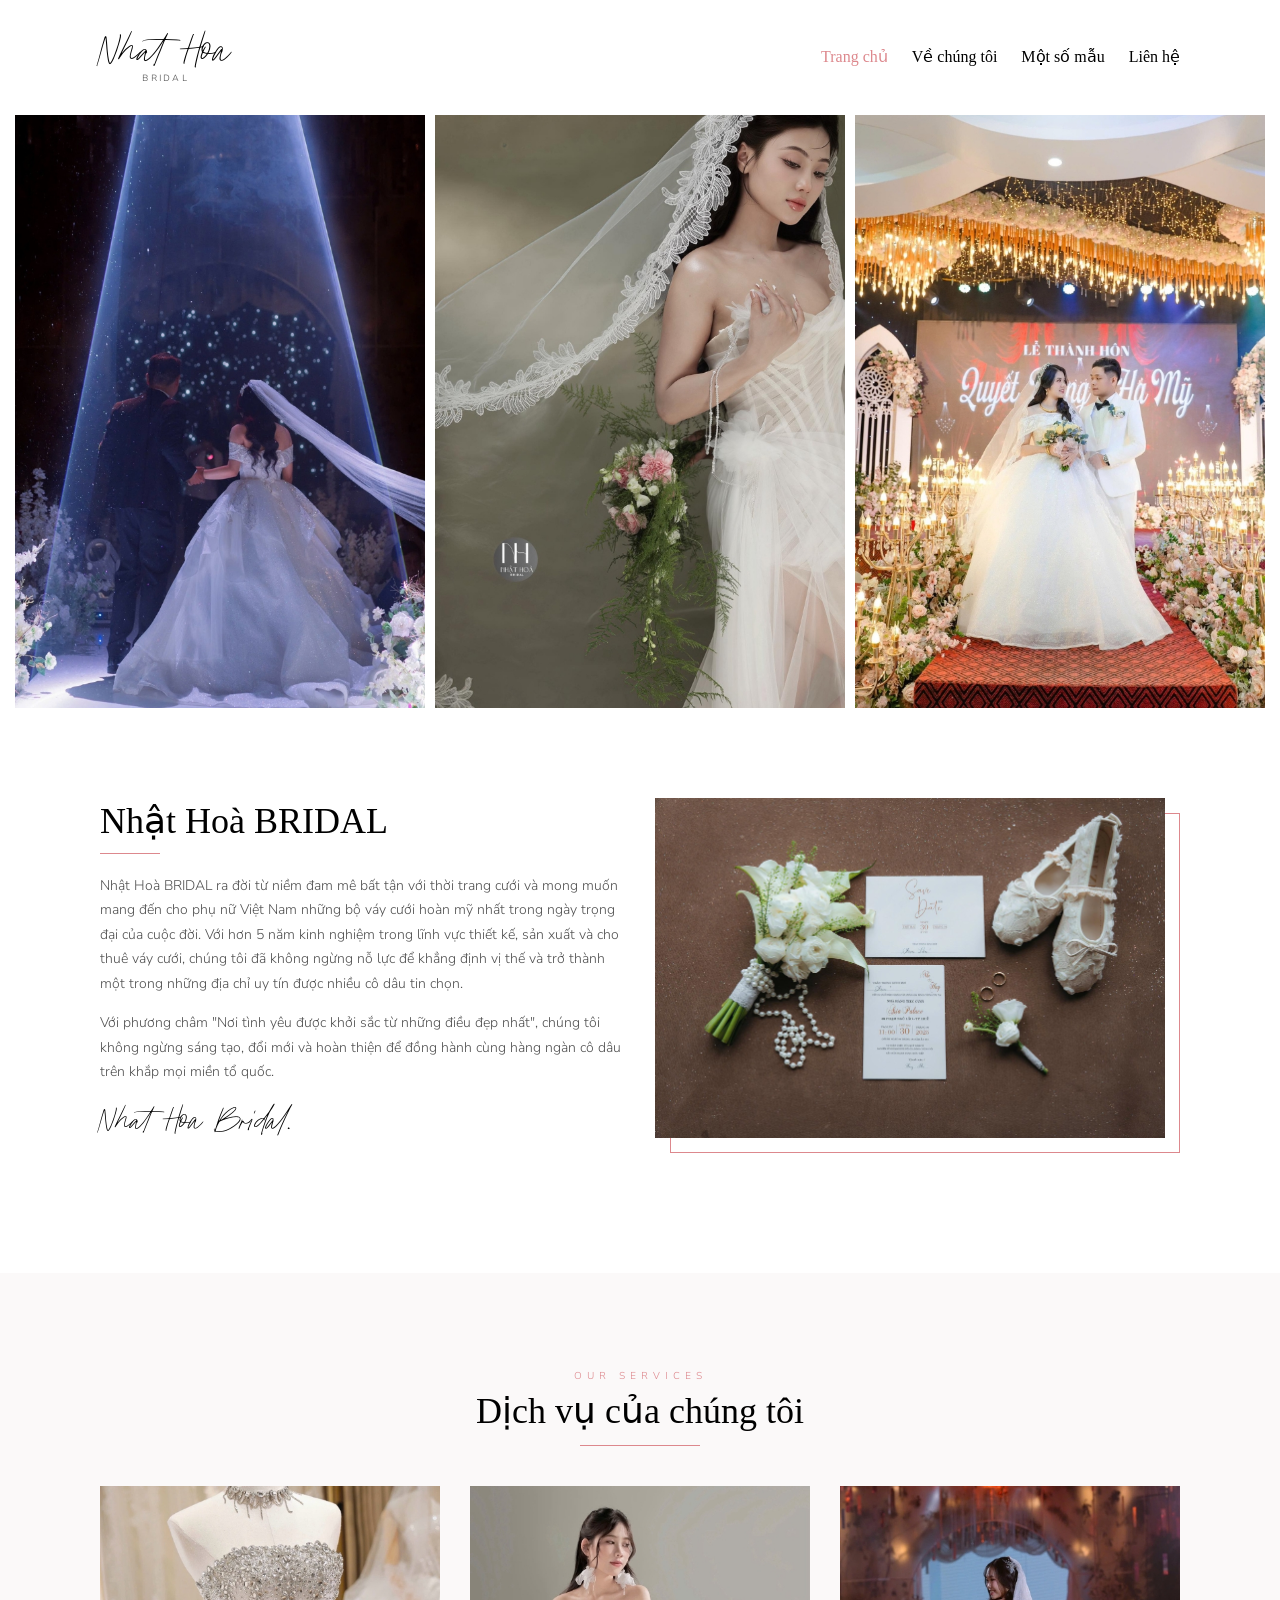
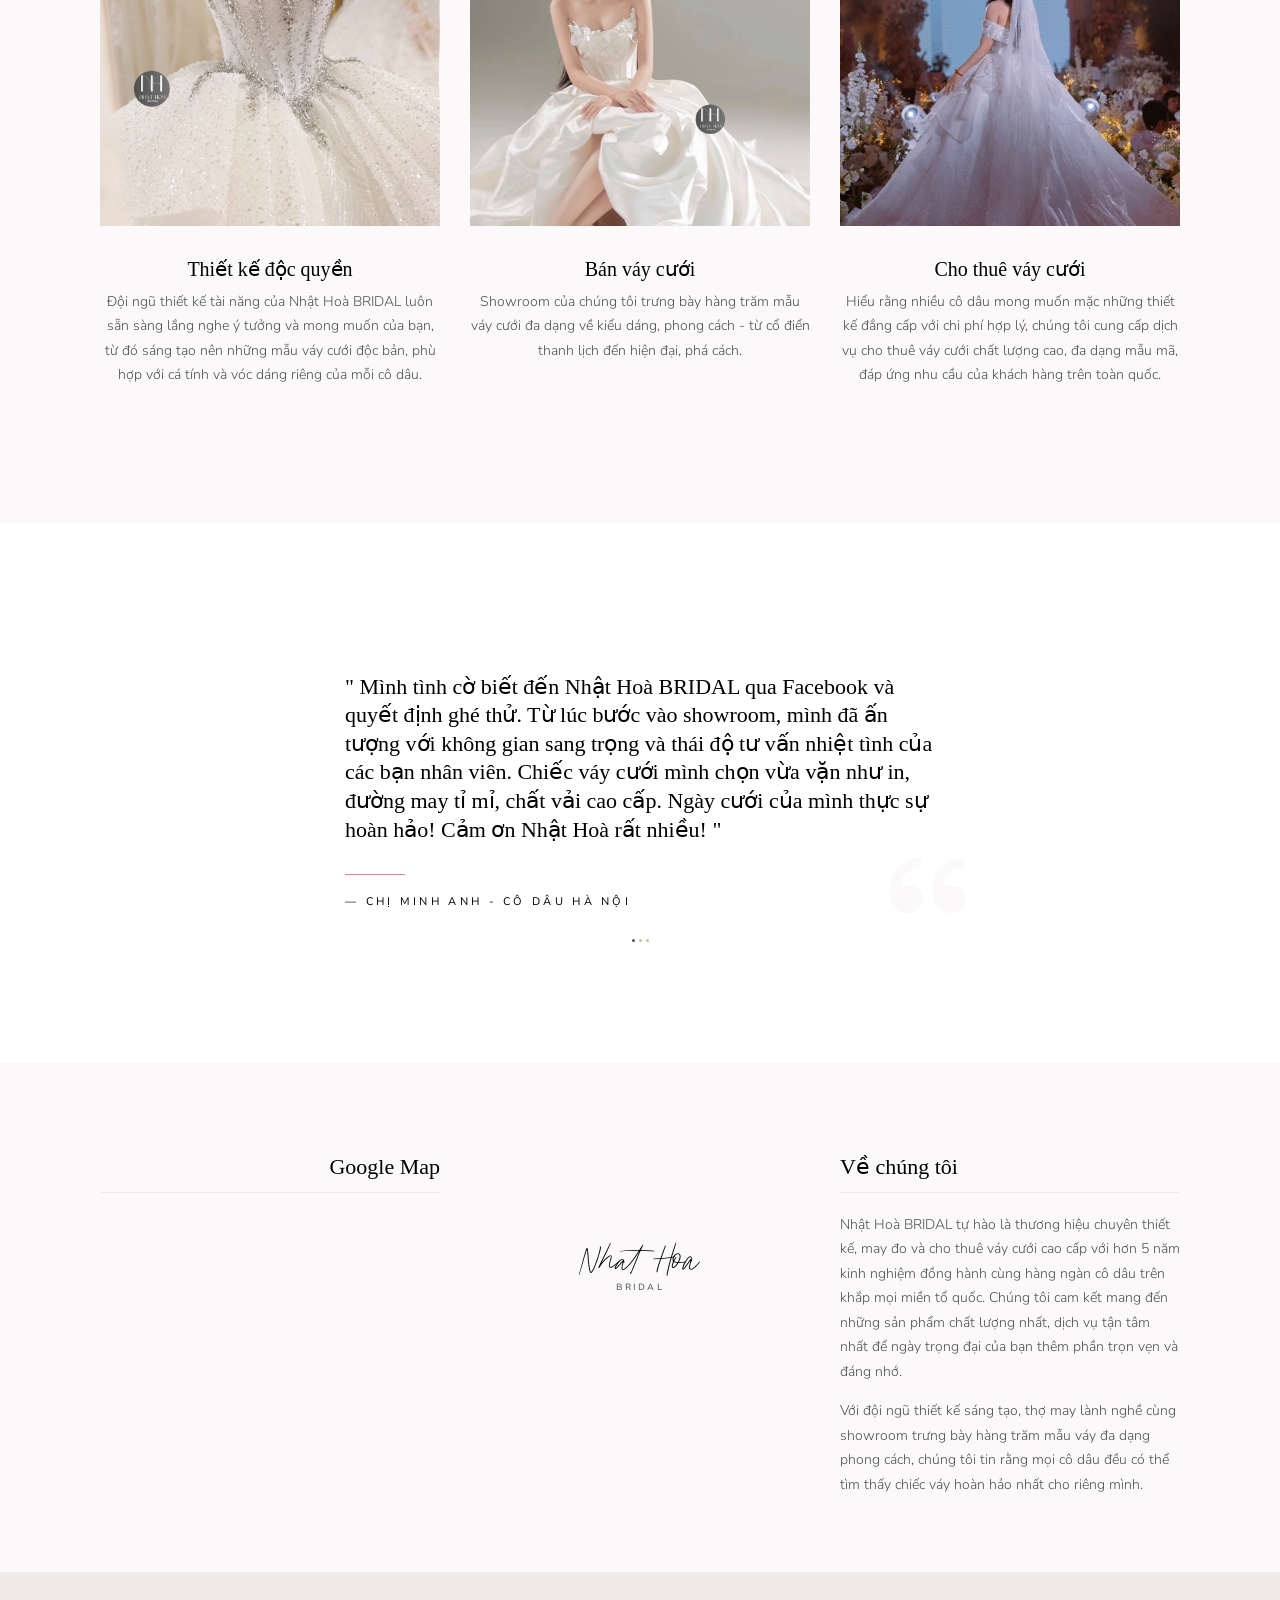
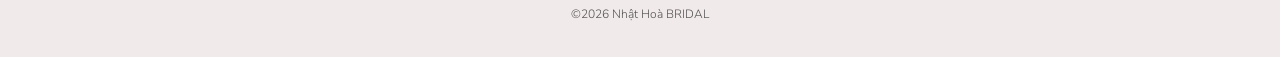
<file: index.html>
<!DOCTYPE html>
<html lang="en">
<head>
    <meta charset="utf-8">
    <meta http-equiv="X-UA-Compatible" content="IE=edge">
    <meta name="viewport" content="width=device-width, initial-scale=1">
    <meta name="title" content="Nhật Hoà BRIDAL - Thiết kế, may đo và cho thuê váy cưới cao cấp">
    <meta name="description" content="Nhật Hoà BRIDAL chuyên thiết kế, may đo và cho thuê váy cưới cao cấp tại Huế. Hơn 5 năm kinh nghiệm đồng hành cùng hàng ngàn cô dâu trên toàn quốc. Đa dạng mẫu mã, chất lượng cao, giá cả hợp lý.">
    <meta name="keywords" content="váy cưới, thiết kế váy cưới, cho thuê váy cưới, may đo váy cưới, váy cưới Huế, váy cưới cao cấp, Nhật Hoà BRIDAL, bridal shop, wedding dress Hue, váy cưới giá rẻ, thuê váy cưới uy tín tại huế, thuê váy cưới ở huế">
    <meta name="author" content="Nhật Hoà BRIDAL">
    <meta name="robots" content="index, follow">
    <meta name="language" content="Vietnamese">
    <meta name="revisit-after" content="7 days">
    <meta name="distribution" content="Global">
    <link rel="icon" type="image/png" href="images/favicon.png" />
    <link rel="icon" type="image/png" sizes="32x32" href="images/favicon.png">
    <link rel="icon" type="image/png" sizes="16x16" href="images/favicon.png">
    <link rel="apple-touch-icon" href="images/favicon.png">
    <link rel="shortcut icon" href="images/favicon.png">
    <title>Nhật Hoà BRIDAL</title>
    <link href="css/bootstrap.min.css" rel=stylesheet>
    <link href="css/animate.css" rel="stylesheet">
    <link href="css/themify-icons.css" rel="stylesheet">
    <link href="modules/slick/slick.css" rel="stylesheet">
    <link href="modules/slick/slick-theme.css" rel="stylesheet">
    <link href="modules/magnific-popup/magnific-popup.css" rel="stylesheet">
    <link href="modules/owl-carousel/owl.carousel.min.css" rel="stylesheet">
    <link href="modules/owl-carousel/owl.theme.default.min.css" rel="stylesheet">
    <link href="css/style.css" rel="stylesheet">
</head>
<body>
    <div id="karla-page-loading" class="karla-pageloading">
        <div class="karla-pageloading-inner">
            <h2>Nhat Hoa<span>Bridal</span></h2>
        </div>
    </div>
    <header>
        <div class="karla-header-navbar">
            <div class="container karla-navbar-container">
                <div class="karla-navigation-wrap bg-light karla-start-header start-style">
                    <div class="container">
                        <div class="row">
                            <div class="col-md-12">
                                <nav class="navbar navbar-expand-md navbar-light">
                                    <a class="navbar-brand" href="index.html">
                                        <h2>Nhat Hoa<span>Bridal</span></h2>
                                    </a>
                                    <button class="navbar-toggler" type="button" data-toggle="collapse" data-target="#navbarSupportedContent" aria-controls="navbarSupportedContent" aria-expanded="false" aria-label="Toggle navigation"> <span class="navbar-toggler-icon"></span> </button>
                                    <div class="collapse navbar-collapse" id="navbarSupportedContent">
                                        <ul class="navbar-nav ml-auto py-4 py-md-0">
                                            <li class="nav-item pl-4 pl-md-0 ml-0 ml-md-4 active"> <a class="nav-link" href="index.html">Trang chủ</a></li>
                                            <li class="nav-item pl-4 pl-md-0 ml-0 ml-md-4"> <a class="nav-link" href="about.html">Về chúng tôi</a></li>
                                            <li class="nav-item pl-4 pl-md-0 ml-0 ml-md-4"> <a class="nav-link" href="information.html">Một số mẫu</a></li>
                                            <li class="nav-item pl-4 pl-md-0 ml-0 ml-md-4"> <a class="nav-link" href="https://www.facebook.com/nhathoabridal/" target="_blank">Liên hệ</a> </li>
                                        </ul>
                                    </div>
                                </nav>
                            </div>
                        </div>
                    </div>
                </div>
            </div>
        </div>
    </header>
    <div class="karla-homepage-slider">
        <div class="container-fluid">
            <div class="row">
                <div class="col-md-12">
                    <div class="karla-slider">
                        <div class="karla-slider-item"> <img class="karla-slider-img" src="images/slider/1.jpg" alt=""> </div>
                        <div class="karla-slider-item"> <img class="karla-slider-img" src="images/slider/2.jpg" alt=""> </div>
                        <div class="karla-slider-item"> <img class="karla-slider-img" src="images/slider/3.jpg" alt=""> </div>
                        <div class="karla-slider-item"> <img class="karla-slider-img" src="images/slider/4.jpg" alt=""> </div>
                        <div class="karla-slider-item"> <img class="karla-slider-img" src="images/slider/5.jpg" alt=""> </div>
                        <div class="karla-slider-item"> <img class="karla-slider-img" src="images/slider/6.jpg" alt=""> </div>
                    </div>
                </div>
            </div>
        </div>
    </div>
    <div class="section-padding">
        <div class="container">
            <div class="row">
                <div class="col-md-6"> 
                    <h2>Nhật Hoà BRIDAL</h2>
                    <hr class="line line-hr-left">
                    <p>Nhật Hoà BRIDAL ra đời từ niềm đam mê bất tận với thời trang cưới và mong muốn mang đến cho phụ nữ Việt Nam những bộ váy cưới hoàn mỹ nhất trong ngày trọng đại của cuộc đời. Với hơn 5 năm kinh nghiệm trong lĩnh vực thiết kế, sản xuất và cho thuê váy cưới, chúng tôi đã không ngừng nỗ lực để khẳng định vị thế và trở thành một trong những địa chỉ uy tín được nhiều cô dâu tin chọn.</p>
                    <p>Với phương châm "Nơi tình yêu được khởi sắc từ những điều đẹp nhất", chúng tôi không ngừng sáng tạo, đổi mới và hoàn thiện để đồng hành cùng hàng ngàn cô dâu trên khắp mọi miền tổ quốc.</p>
                    <p class="signature">Nhat Hoa Bridal.</p>
                </div>
                <div class="col-md-6">
                    <div class="karla-about-img">
                        <div class="img mb-30"> <img src="images/aboutnhathoa.jpg" alt=""> </div>
                    </div>
                </div>
            </div>
        </div>
    </div>
    <div class="section-padding recent-weddings bg-gray">
        <div class="container">
            <div class="row">
                <div class="col-md-12 text-center mb-30">
                    <span class="heading-meta">Our services</span>
                    <h2 class="pwe-heading">Dịch vụ của chúng tôi</h2>
                    <hr class="line line-hr-center">
                </div>
            </div>
            <div class="row">
                <div class="col-md-4">
                    <div class="item">
                        <div class="recent-weddings-img"> <img src="images/weddings/1.jpg" alt=""> </div>
                        <div class="content">
                            <h5>Thiết kế độc quyền</h5>
                            <p>Đội ngũ thiết kế tài năng của Nhật Hoà BRIDAL luôn sẵn sàng lắng nghe ý tưởng và mong muốn của bạn, từ đó sáng tạo nên những mẫu váy cưới độc bản, phù hợp với cá tính và vóc dáng riêng của mỗi cô dâu.</p>
                        </div>
                    </div>
                </div>
                <div class="col-md-4">
                    <div class="item">
                        <div class="recent-weddings-img"> <img src="images/weddings/2.jpg" alt=""> </div>
                        <div class="content">
                            <h5>Bán váy cưới</h5>
                            <p>Showroom của chúng tôi trưng bày hàng trăm mẫu váy cưới đa dạng về kiểu dáng, phong cách - từ cổ điển thanh lịch đến hiện đại, phá cách.</p>
                        </div>
                    </div>
                </div>
                <div class="col-md-4">
                    <div class="item">
                        <div class="recent-weddings-img"> <img src="images/weddings/3.jpg" alt=""> </div>
                        <div class="content">
                            <h5>Cho thuê váy cưới</h5>
                            <p>Hiểu rằng nhiều cô dâu mong muốn mặc những thiết kế đẳng cấp với chi phí hợp lý, chúng tôi cung cấp dịch vụ cho thuê váy cưới chất lượng cao, đa dạng mẫu mã, đáp ứng nhu cầu của khách hàng trên toàn quốc.</p>
                        </div>
                    </div>
                </div>
            </div>
        </div>
    </div>
    <!-- Testiominals -->
    <div class="section-padding testimonials bg-img bg-fixed" data-overlay-light="1" data-background="images/banner/1.jpg">
        <div class="container">
            <div class="row">
                <div class="owl-carousel owl-theme col-md-8 offset-md-2 mb-30">
                    <div class="item-box"> <span class="quote">
                            <img src="images/quot.png" alt="">
                        </span>
                        <h3>" Mình tình cờ biết đến Nhật Hoà BRIDAL qua Facebook và quyết định ghé thử. Từ lúc bước vào showroom, mình đã ấn tượng với không gian sang trọng và thái độ tư vấn nhiệt tình của các bạn nhân viên. Chiếc váy cưới mình chọn vừa vặn như in, đường may tỉ mỉ, chất vải cao cấp. Ngày cưới của mình thực sự hoàn hảo! Cảm ơn Nhật Hoà rất nhiều! "</h3>
                        <hr class="line line-hr-left">
                        <div class="info">
                            <h6>— Chị Minh Anh - Cô dâu Hà Nội</h6>
                        </div>
                    </div>
                    <div class="item-box"> <span class="quote">
                            <img src="images/quot.png" alt="">
                        </span>
                        <h3>" Mình ở Sài Gòn nhưng vẫn đặt may váy cưới bên Nhật Hoà vì quá yêu thích các mẫu thiết kế trên Facebook. Các bạn hỗ trợ đo size online rất chi tiết, gửi hình ảnh, video suốt quá trình may. Khi nhận váy, mình đã thực sự bất ngờ vì nó đẹp hơn cả mong đợi! Chất lượng hoàn toàn xứng đáng với giá tiền. Nhất định sẽ giới thiệu cho các bạn thân! "</h3>
                        <hr class="line line-hr-left">
                        <div class="info">
                            <h6>— Chị Thuỳ Linh - Cô dâu TP.HCM</h6>
                        </div>
                    </div>
                    <div class="item-box"> <span class="quote">
                            <img src="images/quot.png" alt="">
                        </span>
                        <h3>" Mình chọn dịch vụ cho thuê váy cưới bên Nhật Hoà vì ngân sách có hạn nhưng vẫn muốn mặc thật đẹp. Các bạn tư vấn nhiệt tình, không hề tạo áp lực. Váy thuê vẫn rất mới, sạch sẽ, được chỉnh sửa vừa khít với cơ thể mình. Giá cả lại rất hợp lý! Cảm ơn Nhật Hoà đã giúp mình có một ngày cưới trọn vẹn mà không lo về chi phí. "</h3>
                        <hr class="line line-hr-left">
                        <div class="info">
                            <h6>— Chị Phương Thảo - Cô dâu Huế</h6>
                        </div>
                    </div>
                </div>
            </div>
        </div>
    </div>

    <!-- Footer -->
    <footer class="footer-section">
        <div class="footer-top">
            <div class="container">
                <div class="row">
                    <div class="col-md-4">
                        <div class="left-cont">
                            <h3>Google Map</h3>
                            <hr class="line mb-30">
                            <div class="embed-responsive embed-responsive-4by3">
                                <iframe class="embed-responsive-item" src="https://www.google.com/maps/embed?pb=!1m18!1m12!1m3!1d3637.2489007767426!2d107.58067527491256!3d16.44588268428953!2m3!1f0!2f0!3f0!3m2!1i1024!2i768!4f13.1!3m3!1m2!1s0x3141a100130881df%3A0x16b4aa85c2264772!2zTmjhuq10IEhvw6AgQlJJREFM!5e1!3m2!1svi!2s!4v1772758046291!5m2!1svi!2s" allowfullscreen="" loading="lazy" referrerpolicy="no-referrer-when-downgrade"></iframe>
                            </div>
                        </div>
                    </div>
                    
                    <div class="col-md-4 text-center">
                        <div class="center-cont">
                            <h2>Nhat Hoa <span>BRIDAL</span></h2>
                        </div>
                    </div>
                    
                    <div class="col-md-4">
                        <div class="right-cont">
                            <h3>Về chúng tôi</h3>
                            <hr class="line mb-30">
                            <p>Nhật Hoà BRIDAL tự hào là thương hiệu chuyên thiết kế, may đo và cho thuê váy cưới cao cấp với hơn 5 năm kinh nghiệm đồng hành cùng hàng ngàn cô dâu trên khắp mọi miền tổ quốc. Chúng tôi cam kết mang đến những sản phẩm chất lượng nhất, dịch vụ tận tâm nhất để ngày trọng đại của bạn thêm phần trọn vẹn và đáng nhớ.</p>
                            <p>Với đội ngũ thiết kế sáng tạo, thợ may lành nghề cùng showroom trưng bày hàng trăm mẫu váy đa dạng phong cách, chúng tôi tin rằng mọi cô dâu đều có thể tìm thấy chiếc váy hoàn hảo nhất cho riêng mình.</p>
                        </div>
                    </div>
                </div>
            </div>
        </div>
        <div class="footer-bottom">
            <div class="container">
                <div class="row">
                    <div class="col-md-12">
                        <p><small>&copy;2026 Nhật Hoà BRIDAL</small></p>
                    </div>
                </div>
            </div>
        </div>
    </footer>
    <!-- toTop -->
    <a href="#" class="totop">TOP</a>
    <!-- Js -->
    <script src="js/plugins/jquery-3.3.1.min.js"></script>
    <script src="js/plugins/bootstrap.min.js"></script>
    <script src="js/plugins/imagesloaded.pkgd.min.js"></script>
    <script src="js/plugins/jquery.isotope.v3.0.2.js"></script>
    <script src="js/plugins/modernizr-2.6.2.min.js"></script>
    <script src="js/plugins/jquery.waypoints.min.js"></script>
    <script src="modules/owl-carousel/owl.carousel.min.js"></script>
    <script src="modules/slick/slick.js"></script>
    <script src="modules/magnific-popup/jquery.magnific-popup.js"></script>
    <script src="modules/masonry/masonry.pkgd.min.js"></script>
    <script src="js/script.js"></script>
</body>
</html>
</file>
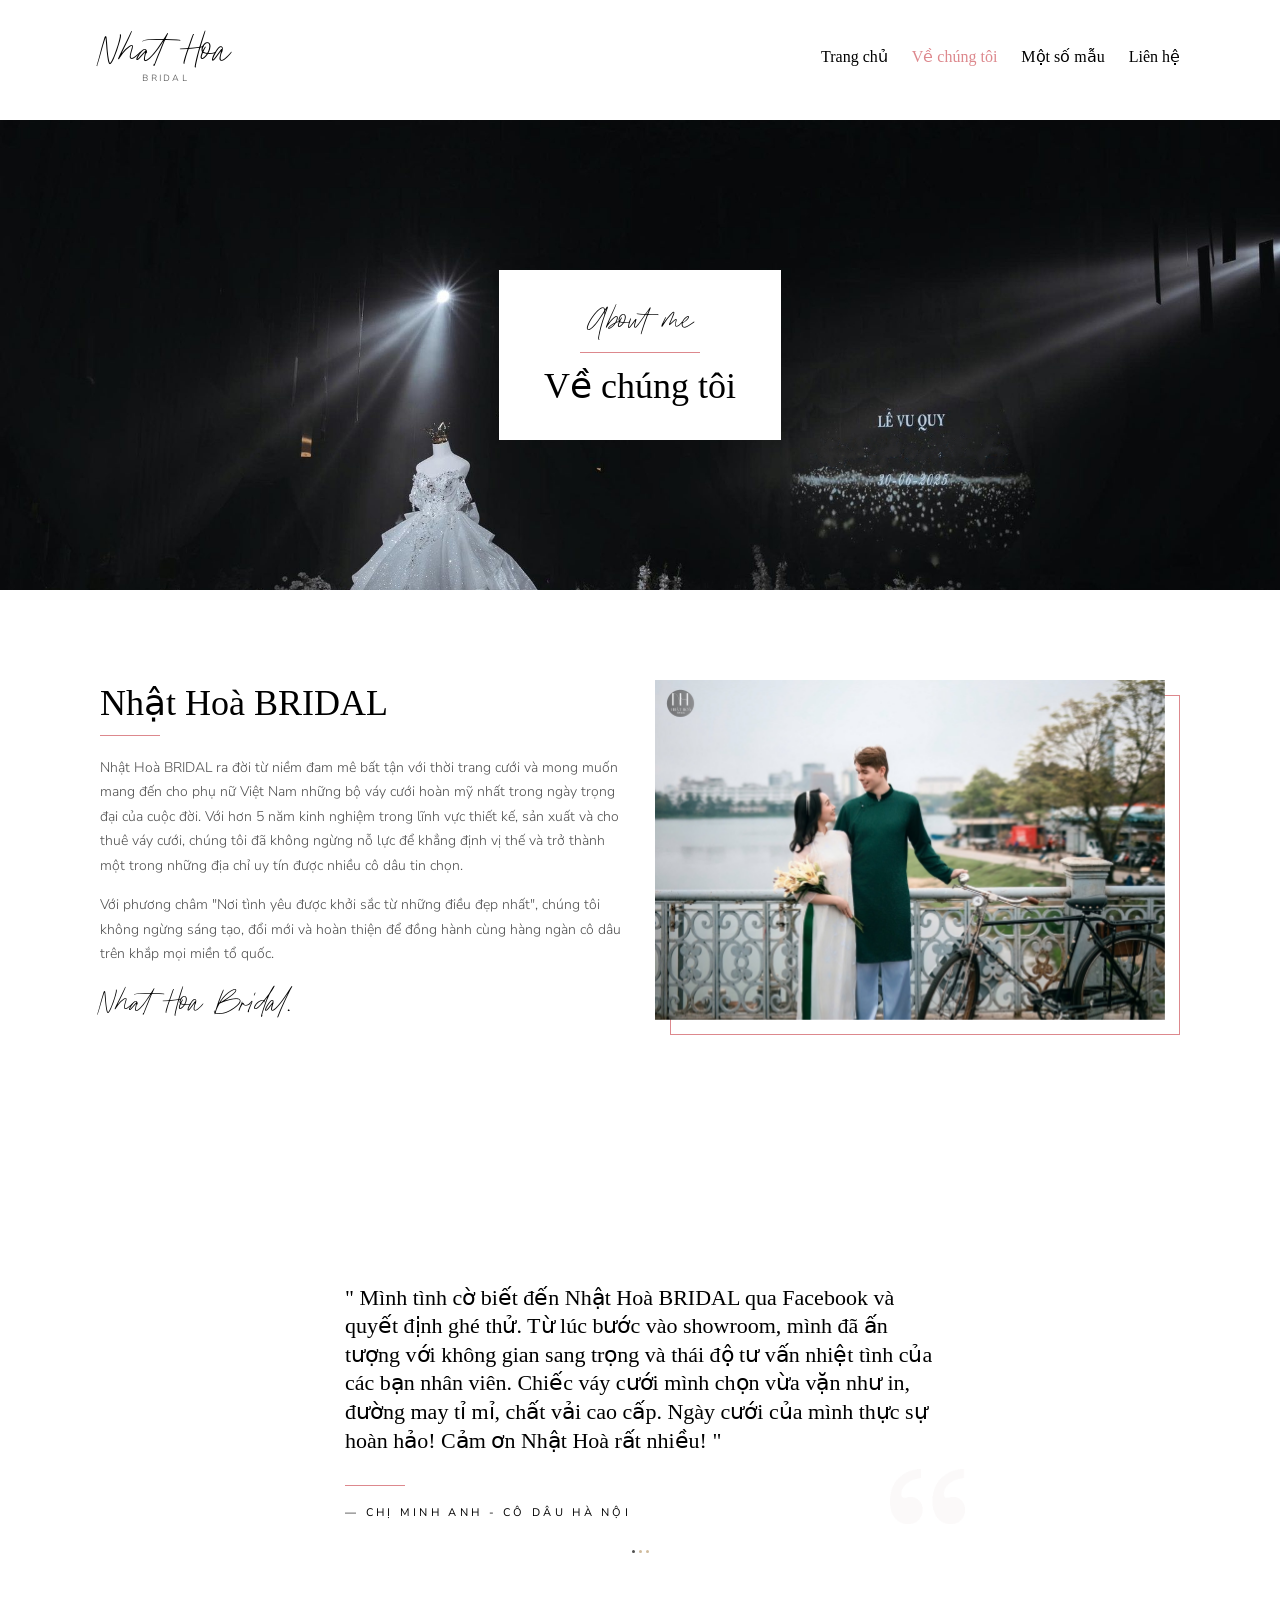
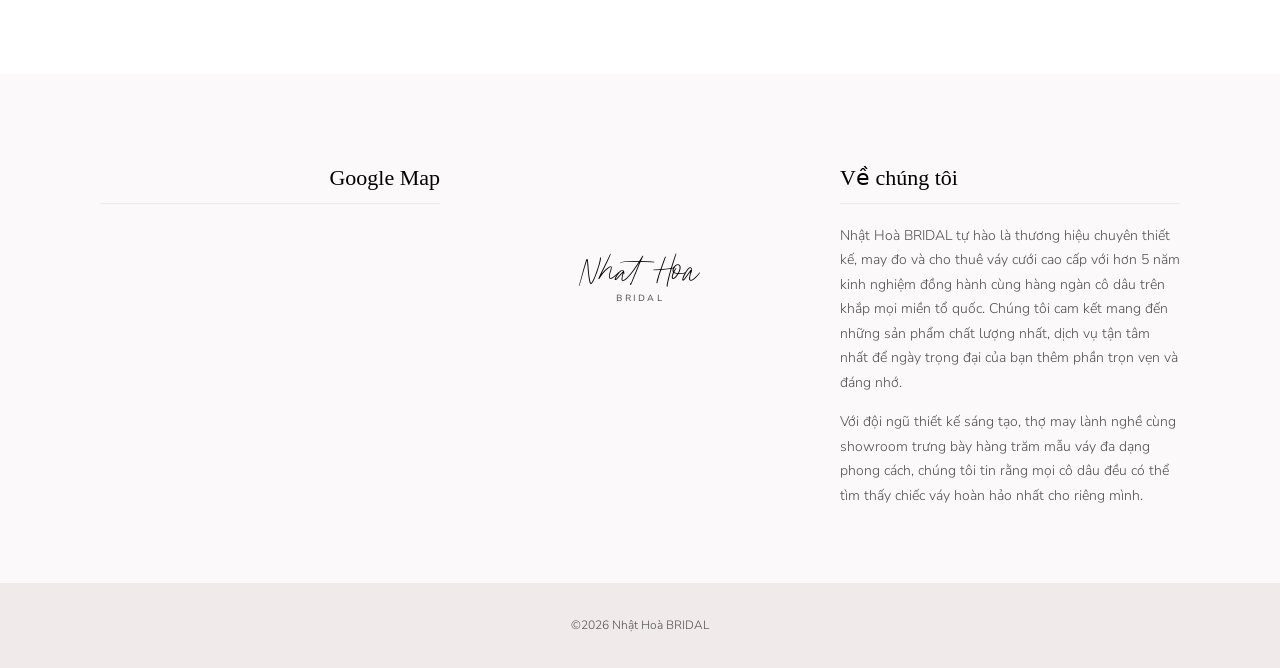
<file: about.html>
<!DOCTYPE html>
<html lang="en">
<head>
    <meta charset="utf-8">
    <meta http-equiv="X-UA-Compatible" content="IE=edge">
    <meta name="viewport" content="width=device-width, initial-scale=1">
    <meta name="title" content="Nhật Hoà BRIDAL - Thiết kế, may đo và cho thuê váy cưới cao cấp">
    <meta name="description" content="Nhật Hoà BRIDAL chuyên thiết kế, may đo và cho thuê váy cưới cao cấp tại Huế. Hơn 5 năm kinh nghiệm đồng hành cùng hàng ngàn cô dâu trên toàn quốc. Đa dạng mẫu mã, chất lượng cao, giá cả hợp lý.">
    <meta name="keywords" content="váy cưới, thiết kế váy cưới, cho thuê váy cưới, may đo váy cưới, váy cưới Huế, váy cưới cao cấp, Nhật Hoà BRIDAL, bridal shop, wedding dress Hue, váy cưới giá rẻ, thuê váy cưới uy tín tại huế, thuê váy cưới ở huế">
    <meta name="author" content="Nhật Hoà BRIDAL">
    <meta name="robots" content="index, follow">
    <meta name="language" content="Vietnamese">
    <meta name="revisit-after" content="7 days">
    <meta name="distribution" content="Global">
    <link rel="icon" type="image/png" href="images/favicon.png" />
    <link rel="icon" type="image/png" sizes="32x32" href="images/favicon.png">
    <link rel="icon" type="image/png" sizes="16x16" href="images/favicon.png">
    <link rel="apple-touch-icon" href="images/favicon.png">
    <link rel="shortcut icon" href="images/favicon.png">
    <title>Nhật Hoà BRIDAL</title>
    <link href="css/bootstrap.min.css" rel=stylesheet>
    <link href="css/animate.css" rel="stylesheet">
    <link href="css/themify-icons.css" rel="stylesheet">
    <link href="modules/slick/slick.css" rel="stylesheet">
    <link href="modules/slick/slick-theme.css" rel="stylesheet">
    <link href="modules/magnific-popup/magnific-popup.css" rel="stylesheet">
    <link href="modules/owl-carousel/owl.carousel.min.css" rel="stylesheet">
    <link href="modules/owl-carousel/owl.theme.default.min.css" rel="stylesheet">
    <link href="css/style.css" rel="stylesheet">
</head>
<body>
    <!-- Preloader -->
    <div id="karla-page-loading" class="karla-pageloading">
        <div class="karla-pageloading-inner">
            <h2>Nhat Hoa<span>Bridal</span></h2>
        </div>
    </div>
    <!-- Header -->
    <header>
        <div class="karla-header-navbar">
            <div class="container karla-navbar-container">
                <div class="karla-navigation-wrap bg-light karla-start-header start-style">
                    <div class="container">
                        <div class="row">
                            <div class="col-md-12">
                                <nav class="navbar navbar-expand-md navbar-light">
                                    <a class="navbar-brand" href="index.html">
                                        <h2>Nhat Hoa<span>Bridal</span></h2>
                                    </a>
                                    <button class="navbar-toggler" type="button" data-toggle="collapse" data-target="#navbarSupportedContent" aria-controls="navbarSupportedContent" aria-expanded="false" aria-label="Toggle navigation"> <span class="navbar-toggler-icon"></span> </button>
                                    <div class="collapse navbar-collapse" id="navbarSupportedContent">
                                        <ul class="navbar-nav ml-auto py-4 py-md-0">
                                            <li class="nav-item pl-4 pl-md-0 ml-0 ml-md-4"> <a class="nav-link" href="index.html">Trang chủ</a></li>
                                            <li class="nav-item pl-4 pl-md-0 ml-0 ml-md-4 active"> <a class="nav-link" href="about.html">Về chúng tôi</a></li>
                                            <li class="nav-item pl-4 pl-md-0 ml-0 ml-md-4"> <a class="nav-link" href="information.html">Một số mẫu</a></li>
                                            <li class="nav-item pl-4 pl-md-0 ml-0 ml-md-4"> <a class="nav-link" href="https://www.facebook.com/nhathoabridal/" target="_blank">Liên hệ</a> </li>
                                        </ul>
                                    </div>
                                </nav>
                            </div>
                        </div>
                    </div>
                </div>
            </div>
        </div>
    </header>
    <!-- Banner -->
    <div class="ready banner-padding bg-img" data-overlay-light="0" data-background="images/banner/1.jpg">
        <div class="container">
            <div class="row">
                <div class="col-md-12">
                    <div class="cat text-center animate-box fadeInUp animated" data-animate-effect="fadeInUp"> <span>About me</span>
                        <hr class="line line-hr-center">
                        <h1>Về chúng tôi</h1>
                    </div>
                </div>
            </div>
        </div>
    </div>
    <!-- About Me -->
    <div class="section-padding">
        <div class="container">
            <div class="row">
                <div class="col-md-6"> 
                    <h2>Nhật Hoà BRIDAL</h2>
                    <hr class="line line-hr-left">
                    <p>Nhật Hoà BRIDAL ra đời từ niềm đam mê bất tận với thời trang cưới và mong muốn mang đến cho phụ nữ Việt Nam những bộ váy cưới hoàn mỹ nhất trong ngày trọng đại của cuộc đời. Với hơn 5 năm kinh nghiệm trong lĩnh vực thiết kế, sản xuất và cho thuê váy cưới, chúng tôi đã không ngừng nỗ lực để khẳng định vị thế và trở thành một trong những địa chỉ uy tín được nhiều cô dâu tin chọn.</p>
                    <p>Với phương châm "Nơi tình yêu được khởi sắc từ những điều đẹp nhất", chúng tôi không ngừng sáng tạo, đổi mới và hoàn thiện để đồng hành cùng hàng ngàn cô dâu trên khắp mọi miền tổ quốc.</p>
                    <p class="signature">Nhat Hoa Bridal.</p>
                </div>
                <div class="col-md-6">
                    <div class="karla-about-img">
                        <div class="img"> <img src="images/aboutnhathoa1.jpg" alt=""> </div>
                    </div>
                </div>
            </div>
        </div>
    </div>

    <!-- Testiominals -->
    <div class="section-padding testimonials bg-img bg-fixed" data-overlay-light="1" data-background="images/banner/2.jpg">
        <div class="container">
            <div class="row">
                <div class="owl-carousel owl-theme col-md-8 offset-md-2 mb-30">
                    <div class="item-box"> <span class="quote">
                            <img src="images/quot.png" alt="">
                        </span>
                        <h3>" Mình tình cờ biết đến Nhật Hoà BRIDAL qua Facebook và quyết định ghé thử. Từ lúc bước vào showroom, mình đã ấn tượng với không gian sang trọng và thái độ tư vấn nhiệt tình của các bạn nhân viên. Chiếc váy cưới mình chọn vừa vặn như in, đường may tỉ mỉ, chất vải cao cấp. Ngày cưới của mình thực sự hoàn hảo! Cảm ơn Nhật Hoà rất nhiều! "</h3>
                        <hr class="line line-hr-left">
                        <div class="info">
                            <h6>— Chị Minh Anh - Cô dâu Hà Nội</h6>
                        </div>
                    </div>
                    <div class="item-box"> <span class="quote">
                            <img src="images/quot.png" alt="">
                        </span>
                        <h3>" Mình ở Sài Gòn nhưng vẫn đặt may váy cưới bên Nhật Hoà vì quá yêu thích các mẫu thiết kế trên Facebook. Các bạn hỗ trợ đo size online rất chi tiết, gửi hình ảnh, video suốt quá trình may. Khi nhận váy, mình đã thực sự bất ngờ vì nó đẹp hơn cả mong đợi! Chất lượng hoàn toàn xứng đáng với giá tiền. Nhất định sẽ giới thiệu cho các bạn thân! "</h3>
                        <hr class="line line-hr-left">
                        <div class="info">
                            <h6>— Chị Thuỳ Linh - Cô dâu TP.HCM</h6>
                        </div>
                    </div>
                    <div class="item-box"> <span class="quote">
                            <img src="images/quot.png" alt="">
                        </span>
                        <h3>" Mình chọn dịch vụ cho thuê váy cưới bên Nhật Hoà vì ngân sách có hạn nhưng vẫn muốn mặc thật đẹp. Các bạn tư vấn nhiệt tình, không hề tạo áp lực. Váy thuê vẫn rất mới, sạch sẽ, được chỉnh sửa vừa khít với cơ thể mình. Giá cả lại rất hợp lý! Cảm ơn Nhật Hoà đã giúp mình có một ngày cưới trọn vẹn mà không lo về chi phí. "</h3>
                        <hr class="line line-hr-left">
                        <div class="info">
                            <h6>— Chị Phương Thảo - Cô dâu Huế</h6>
                        </div>
                    </div>
                </div>
            </div>
        </div>
    </div>
    <!-- Footer -->
    <footer class="footer-section">
        <div class="footer-top">
            <div class="container">
                <div class="row">
                    <div class="col-md-4">
                        <div class="left-cont">
                            <h3>Google Map</h3>
                            <hr class="line mb-30">
                            <div class="embed-responsive embed-responsive-4by3">
                                <iframe class="embed-responsive-item" src="https://www.google.com/maps/embed?pb=!1m18!1m12!1m3!1d3637.2489007767426!2d107.58067527491256!3d16.44588268428953!2m3!1f0!2f0!3f0!3m2!1i1024!2i768!4f13.1!3m3!1m2!1s0x3141a100130881df%3A0x16b4aa85c2264772!2zTmjhuq10IEhvw6AgQlJJREFM!5e1!3m2!1svi!2s!4v1772758046291!5m2!1svi!2s" allowfullscreen="" loading="lazy" referrerpolicy="no-referrer-when-downgrade"></iframe>
                            </div>
                        </div>
                    </div>
                    
                    <div class="col-md-4 text-center">
                        <div class="center-cont">
                            <h2>Nhat Hoa <span>BRIDAL</span></h2>
                        </div>
                    </div>
                    
                    <div class="col-md-4">
                        <div class="right-cont">
                            <h3>Về chúng tôi</h3>
                            <hr class="line mb-30">
                            <p>Nhật Hoà BRIDAL tự hào là thương hiệu chuyên thiết kế, may đo và cho thuê váy cưới cao cấp với hơn 5 năm kinh nghiệm đồng hành cùng hàng ngàn cô dâu trên khắp mọi miền tổ quốc. Chúng tôi cam kết mang đến những sản phẩm chất lượng nhất, dịch vụ tận tâm nhất để ngày trọng đại của bạn thêm phần trọn vẹn và đáng nhớ.</p>
                            <p>Với đội ngũ thiết kế sáng tạo, thợ may lành nghề cùng showroom trưng bày hàng trăm mẫu váy đa dạng phong cách, chúng tôi tin rằng mọi cô dâu đều có thể tìm thấy chiếc váy hoàn hảo nhất cho riêng mình.</p>
                        </div>
                    </div>
                </div>
            </div>
        </div>
        <div class="footer-bottom">
            <div class="container">
                <div class="row">
                    <div class="col-md-12">
                        <p><small>&copy;2026 Nhật Hoà BRIDAL</small></p>
                    </div>
                </div>
            </div>
        </div>
    </footer>
    <!-- toTop -->
    <a href="#" class="totop">TOP</a>
    <!-- Js -->
    <script src="js/plugins/jquery-3.3.1.min.js"></script>
    <script src="js/plugins/bootstrap.min.js"></script>
    <script src="js/plugins/imagesloaded.pkgd.min.js"></script>
    <script src="js/plugins/jquery.isotope.v3.0.2.js"></script>
    <script src="js/plugins/modernizr-2.6.2.min.js"></script>
    <script src="js/plugins/jquery.waypoints.min.js"></script>
    <script src="modules/owl-carousel/owl.carousel.min.js"></script>
    <script src="modules/slick/slick.js"></script>
    <script src="modules/magnific-popup/jquery.magnific-popup.js"></script>
    <script src="modules/masonry/masonry.pkgd.min.js"></script>
    <script src="js/script.js"></script>
</body>
</html>
</file>
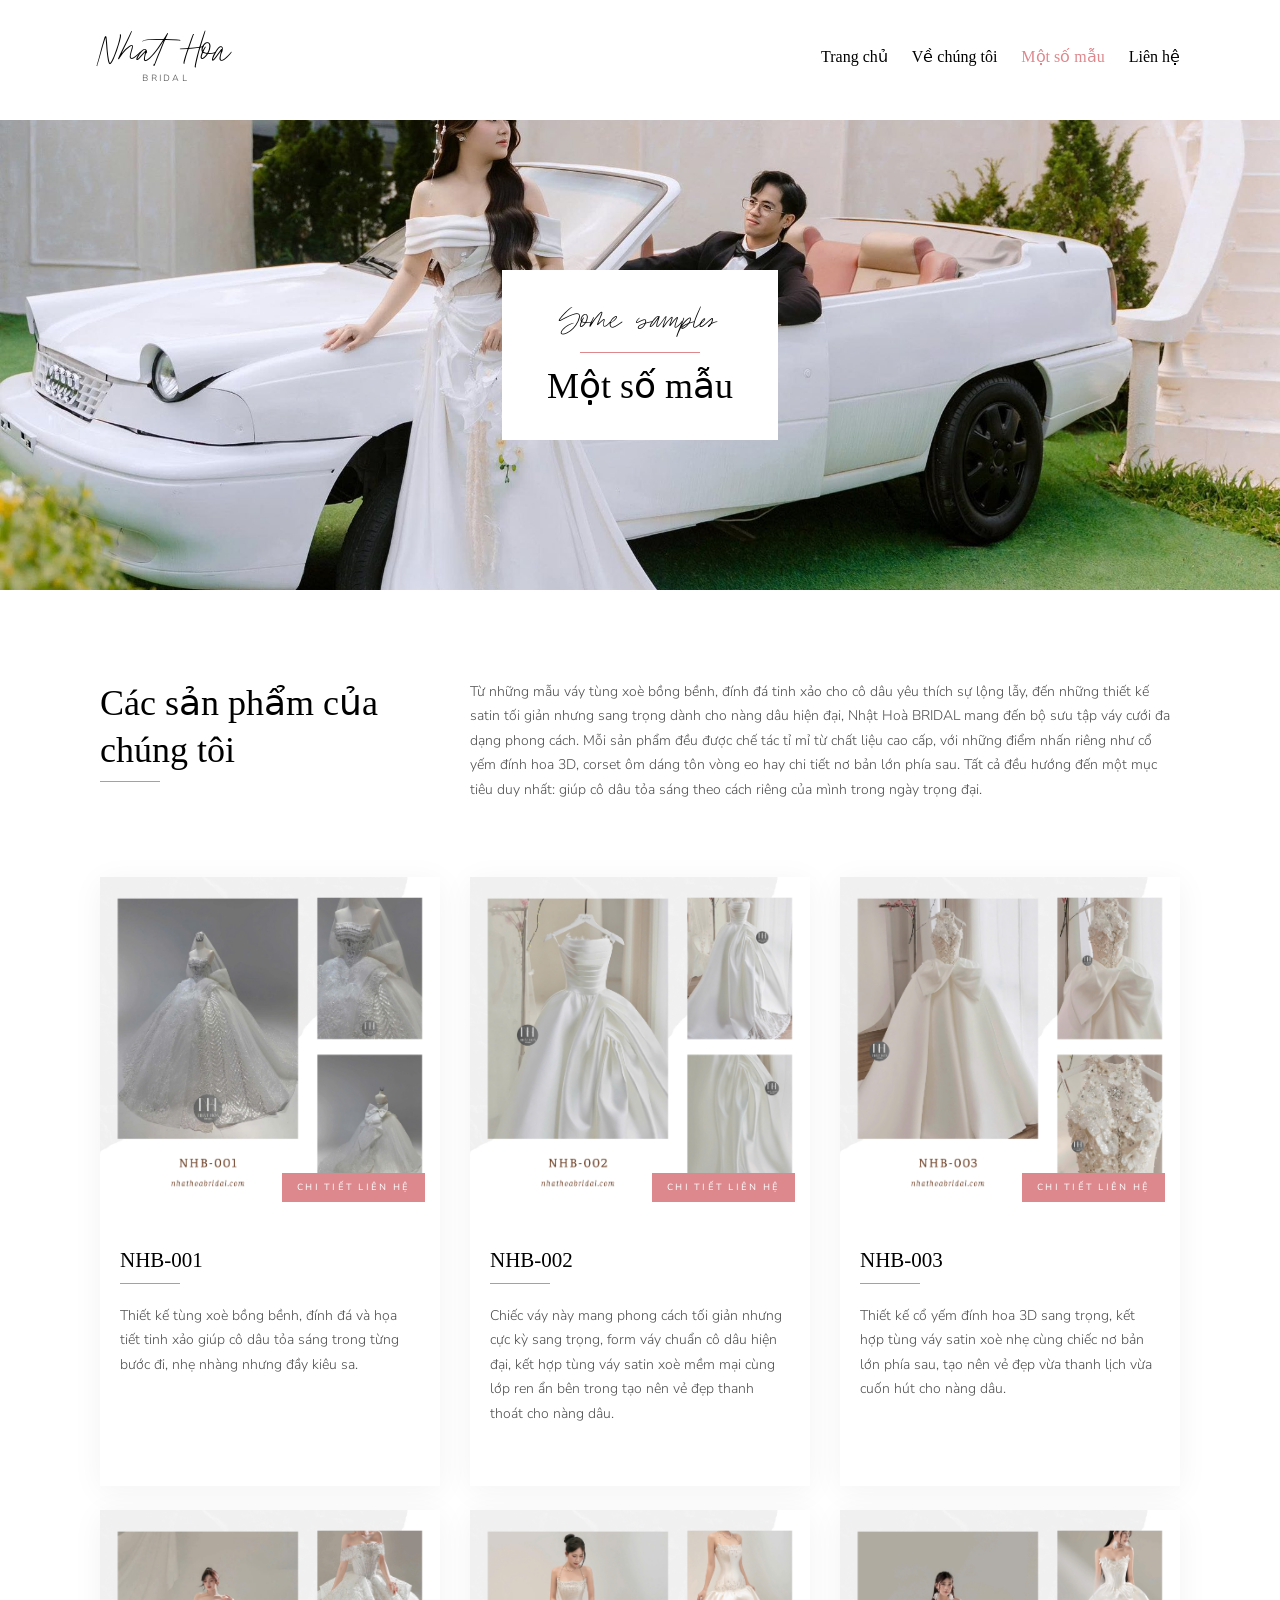
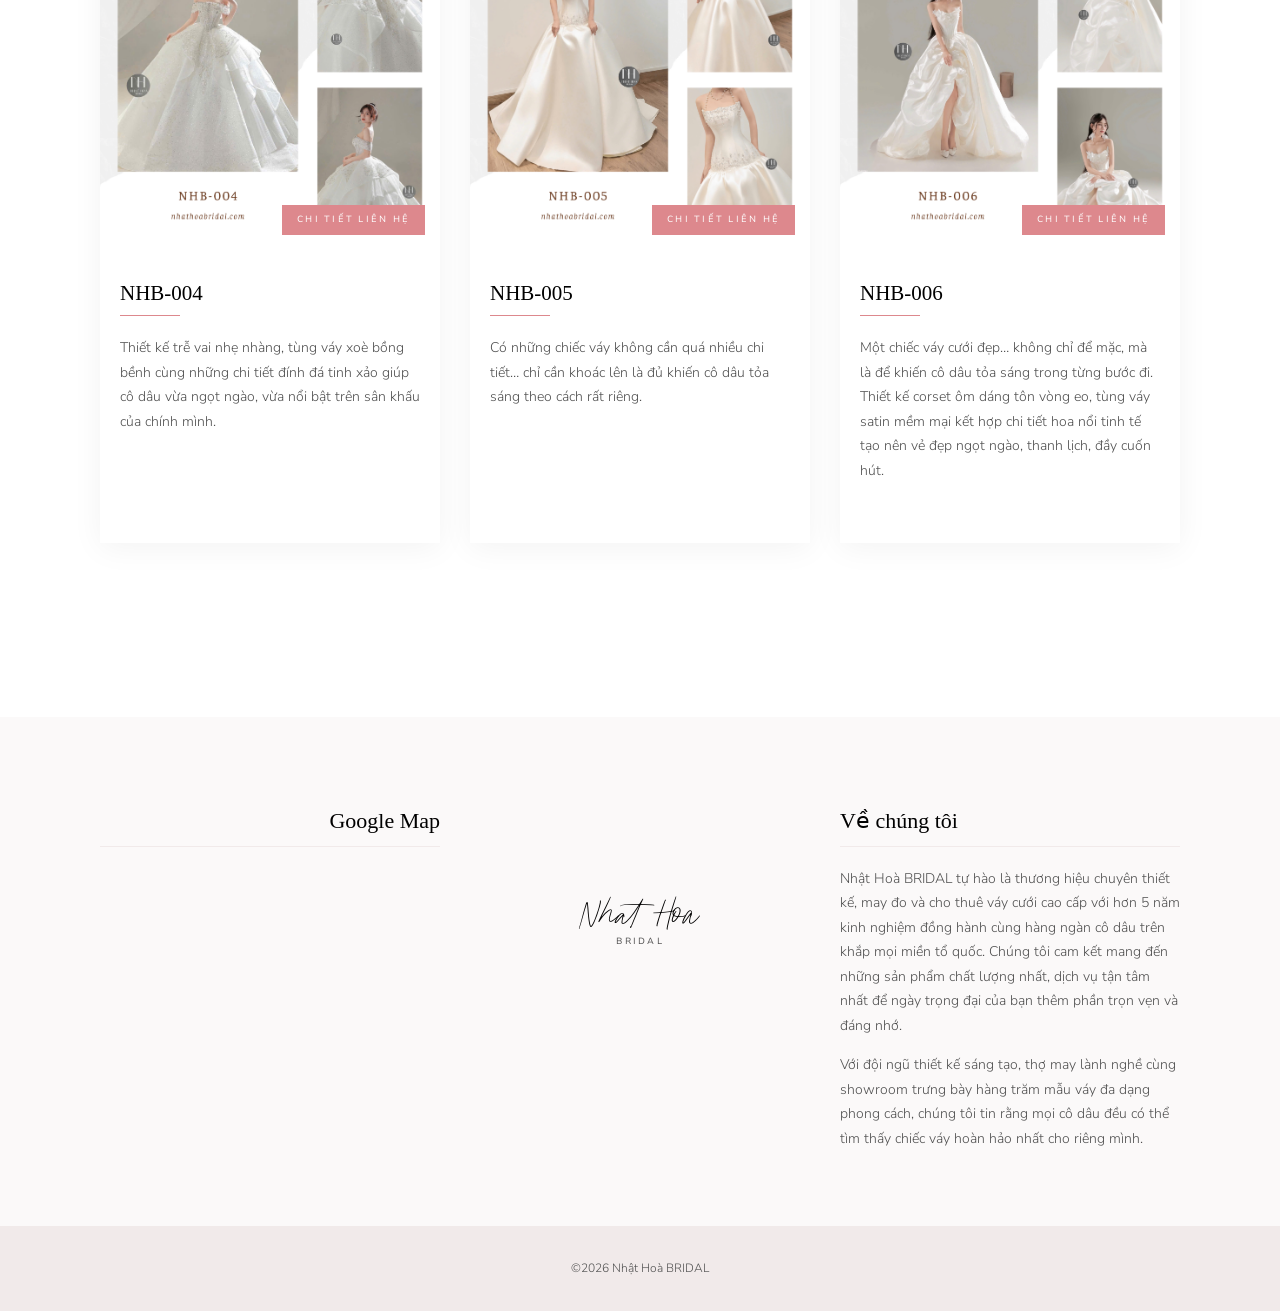
<file: information.html>
<!DOCTYPE html>
<html lang="en">
<head>
    <meta charset="utf-8">
    <meta http-equiv="X-UA-Compatible" content="IE=edge">
    <meta name="viewport" content="width=device-width, initial-scale=1">
    <meta name="title" content="Nhật Hoà BRIDAL - Thiết kế, may đo và cho thuê váy cưới cao cấp">
    <meta name="description" content="Nhật Hoà BRIDAL chuyên thiết kế, may đo và cho thuê váy cưới cao cấp tại Huế. Hơn 5 năm kinh nghiệm đồng hành cùng hàng ngàn cô dâu trên toàn quốc. Đa dạng mẫu mã, chất lượng cao, giá cả hợp lý.">
    <meta name="keywords" content="váy cưới, thiết kế váy cưới, cho thuê váy cưới, may đo váy cưới, váy cưới Huế, váy cưới cao cấp, Nhật Hoà BRIDAL, bridal shop, wedding dress Hue, váy cưới giá rẻ, thuê váy cưới uy tín tại huế, thuê váy cưới ở huế">
    <meta name="author" content="Nhật Hoà BRIDAL">
    <meta name="robots" content="index, follow">
    <meta name="language" content="Vietnamese">
    <meta name="revisit-after" content="7 days">
    <meta name="distribution" content="Global">
    <link rel="icon" type="image/png" href="images/favicon.png" />
    <link rel="icon" type="image/png" sizes="32x32" href="images/favicon.png">
    <link rel="icon" type="image/png" sizes="16x16" href="images/favicon.png">
    <link rel="apple-touch-icon" href="images/favicon.png">
    <link rel="shortcut icon" href="images/favicon.png">
    <title>Nhật Hoà BRIDAL</title>
    <link href="css/bootstrap.min.css" rel=stylesheet>
    <link href="css/animate.css" rel="stylesheet">
    <link href="css/themify-icons.css" rel="stylesheet">
    <link href="modules/slick/slick.css" rel="stylesheet">
    <link href="modules/slick/slick-theme.css" rel="stylesheet">
    <link href="modules/magnific-popup/magnific-popup.css" rel="stylesheet">
    <link href="modules/owl-carousel/owl.carousel.min.css" rel="stylesheet">
    <link href="modules/owl-carousel/owl.theme.default.min.css" rel="stylesheet">
    <link href="css/style.css" rel="stylesheet">
</head>
<body>
    <!-- Preloader -->
    <div id="karla-page-loading" class="karla-pageloading">
        <div class="karla-pageloading-inner">
            <h2>Nhat Hoa<span>Bridal</span></h2>
        </div>
    </div>
    <!-- Header -->
    <header>
        <div class="karla-header-navbar">
            <div class="container karla-navbar-container">
                <div class="karla-navigation-wrap bg-light karla-start-header start-style">
                    <div class="container">
                        <div class="row">
                            <div class="col-md-12">
                                <nav class="navbar navbar-expand-md navbar-light">
                                    <a class="navbar-brand" href="index.html">
                                        <h2>Nhat Hoa<span>Bridal</span></h2>
                                    </a>
                                    <button class="navbar-toggler" type="button" data-toggle="collapse" data-target="#navbarSupportedContent" aria-controls="navbarSupportedContent" aria-expanded="false" aria-label="Toggle navigation"> <span class="navbar-toggler-icon"></span> </button>
                                    <div class="collapse navbar-collapse" id="navbarSupportedContent">
                                        <ul class="navbar-nav ml-auto py-4 py-md-0">
                                            <li class="nav-item pl-4 pl-md-0 ml-0 ml-md-4"> <a class="nav-link" href="index.html">Trang chủ</a></li>
                                            <li class="nav-item pl-4 pl-md-0 ml-0 ml-md-4"> <a class="nav-link" href="about.html">Về chúng tôi</a></li>
                                            <li class="nav-item pl-4 pl-md-0 ml-0 ml-md-4 active"> <a class="nav-link" href="information.html">Một số mẫu</a></li>
                                            <li class="nav-item pl-4 pl-md-0 ml-0 ml-md-4"> <a class="nav-link" href="https://www.facebook.com/nhathoabridal/" target="_blank">Liên hệ</a> </li>
                                        </ul>
                                    </div>
                                </nav>
                            </div>
                        </div>
                    </div>
                </div>
            </div>
        </div>
    </header>
    <!-- Banner -->
    <div class="ready banner-padding bg-img" data-overlay-light="0" data-background="images/banner/5.jpg">
        <div class="container">
            <div class="row">
                <div class="col-md-12">
                    <div class="cat text-center animate-box fadeInUp animated" data-animate-effect="fadeInUp"> <span>Some samples</span>
                        <hr class="line line-hr-center">
                        <h1>Một số mẫu</h1> </div>
                </div>
            </div>
        </div>
    </div>
    <!-- Prices & Packages -->
    <div class="section-padding prices">
        <div class="container">
            <div class="row mb-60">
                <div class="col-md-4">
                    <h2>Các sản phẩm của chúng tôi</h2>
                    <hr class="line line-hr-left"> </div>
                <div class="col-md-8">
                    <p>Từ những mẫu váy tùng xoè bồng bềnh, đính đá tinh xảo cho cô dâu yêu thích sự lộng lẫy, đến những thiết kế satin tối giản nhưng sang trọng dành cho nàng dâu hiện đại, Nhật Hoà BRIDAL mang đến bộ sưu tập váy cưới đa dạng phong cách. Mỗi sản phẩm đều được chế tác tỉ mỉ từ chất liệu cao cấp, với những điểm nhấn riêng như cổ yếm đính hoa 3D, corset ôm dáng tôn vòng eo hay chi tiết nơ bản lớn phía sau. Tất cả đều hướng đến một mục tiêu duy nhất: giúp cô dâu tỏa sáng theo cách riêng của mình trong ngày trọng đại.</p>
                </div>
            </div>
            <div class="row mb-60">
                <div class="col-md-4 mb-4">
                    <div class="item h-100 d-flex flex-column">
                        <div class="prices-img"> 
                            <img src="images/information/1.png" alt="NHB-001" class="img-fluid">
                            <div class="cat">
                                <span>Chi tiết liên hệ</span>
                            </div>
                        </div>
                        <div class="content flex-grow-1 d-flex flex-column">
                            <h5>NHB-001</h5>
                            <hr class="line line-hr-left">
                            <p class="mb-0">Thiết kế tùng xoè bồng bềnh, đính đá và họa tiết tinh xảo giúp cô dâu tỏa sáng trong từng bước đi, nhẹ nhàng nhưng đầy kiêu sa.</p>
                        </div>
                    </div>
                </div>
                
                <div class="col-md-4 mb-4">
                    <div class="item h-100 d-flex flex-column">
                        <div class="prices-img"> 
                            <img src="images/information/2.png" alt="NHB-002" class="img-fluid">
                            <div class="cat">
                                <span>Chi tiết liên hệ</span>
                            </div>
                        </div>
                        <div class="content flex-grow-1 d-flex flex-column">
                            <h5>NHB-002</h5>
                            <hr class="line line-hr-left">
                            <p class="mb-0">Chiếc váy này mang phong cách tối giản nhưng cực kỳ sang trọng, form váy chuẩn cô dâu hiện đại, kết hợp tùng váy satin xoè mềm mại cùng lớp ren ẩn bên trong tạo nên vẻ đẹp thanh thoát cho nàng dâu.</p>
                        </div>
                    </div>
                </div>
                
                <div class="col-md-4 mb-4">
                    <div class="item h-100 d-flex flex-column">
                        <div class="prices-img"> 
                            <img src="images/information/3.png" alt="NHB-003" class="img-fluid">
                            <div class="cat">
                                <span>Chi tiết liên hệ</span>
                            </div>
                        </div>
                        <div class="content flex-grow-1 d-flex flex-column">
                            <h5>NHB-003</h5>
                            <hr class="line line-hr-left">
                            <p class="mb-0">Thiết kế cổ yếm đính hoa 3D sang trọng, kết hợp tùng váy satin xoè nhẹ cùng chiếc nơ bản lớn phía sau, tạo nên vẻ đẹp vừa thanh lịch vừa cuốn hút cho nàng dâu.</p>
                        </div>
                    </div>
                </div>
                
                <div class="col-md-4 mb-4">
                    <div class="item h-100 d-flex flex-column">
                        <div class="prices-img"> 
                            <img src="images/information/4.png" alt="NHB-004" class="img-fluid">
                            <div class="cat">
                                <span>Chi tiết liên hệ</span>
                            </div>
                        </div>
                        <div class="content flex-grow-1 d-flex flex-column">
                            <h5>NHB-004</h5>
                            <hr class="line line-hr-left">
                            <p class="mb-0">Thiết kế trễ vai nhẹ nhàng, tùng váy xoè bồng bềnh cùng những chi tiết đính đá tinh xảo giúp cô dâu vừa ngọt ngào, vừa nổi bật trên sân khấu của chính mình.</p>
                        </div>
                    </div>
                </div>
                
                <div class="col-md-4 mb-4">
                    <div class="item h-100 d-flex flex-column">
                        <div class="prices-img"> 
                            <img src="images/information/5.png" alt="NHB-005" class="img-fluid">
                            <div class="cat">
                                <span>Chi tiết liên hệ</span>
                            </div>
                        </div>
                        <div class="content flex-grow-1 d-flex flex-column">
                            <h5>NHB-005</h5>
                            <hr class="line line-hr-left">
                            <p class="mb-0">Có những chiếc váy không cần quá nhiều chi tiết… chỉ cần khoác lên là đủ khiến cô dâu tỏa sáng theo cách rất riêng.</p>
                        </div>
                    </div>
                </div>
                
                <div class="col-md-4 mb-4">
                    <div class="item h-100 d-flex flex-column">
                        <div class="prices-img"> 
                            <img src="images/information/6.png" alt="NHB-006" class="img-fluid">
                            <div class="cat">
                                <span>Chi tiết liên hệ</span>
                            </div>
                        </div>
                        <div class="content flex-grow-1 d-flex flex-column">
                            <h5>NHB-006</h5>
                            <hr class="line line-hr-left">
                            <p class="mb-0">Một chiếc váy cưới đẹp… không chỉ để mặc, mà là để khiến cô dâu tỏa sáng trong từng bước đi. Thiết kế corset ôm dáng tôn vòng eo, tùng váy satin mềm mại kết hợp chi tiết hoa nổi tinh tế tạo nên vẻ đẹp ngọt ngào, thanh lịch, đầy cuốn hút.</p>
                        </div>
                    </div>
                </div>
            </div>
        </div>
    </div>
    <!-- Footer -->
    <footer class="footer-section">
        <div class="footer-top">
            <div class="container">
                <div class="row">
                    <div class="col-md-4">
                        <div class="left-cont">
                            <h3>Google Map</h3>
                            <hr class="line mb-30">
                            <div class="embed-responsive embed-responsive-4by3">
                                <iframe class="embed-responsive-item" src="https://www.google.com/maps/embed?pb=!1m18!1m12!1m3!1d3637.2489007767426!2d107.58067527491256!3d16.44588268428953!2m3!1f0!2f0!3f0!3m2!1i1024!2i768!4f13.1!3m3!1m2!1s0x3141a100130881df%3A0x16b4aa85c2264772!2zTmjhuq10IEhvw6AgQlJJREFM!5e1!3m2!1svi!2s!4v1772758046291!5m2!1svi!2s" allowfullscreen="" loading="lazy" referrerpolicy="no-referrer-when-downgrade"></iframe>
                            </div>
                        </div>
                    </div>
                    
                    <div class="col-md-4 text-center">
                        <div class="center-cont">
                            <h2>Nhat Hoa <span>BRIDAL</span></h2>
                        </div>
                    </div>
                    
                    <div class="col-md-4">
                        <div class="right-cont">
                            <h3>Về chúng tôi</h3>
                            <hr class="line mb-30">
                            <p>Nhật Hoà BRIDAL tự hào là thương hiệu chuyên thiết kế, may đo và cho thuê váy cưới cao cấp với hơn 5 năm kinh nghiệm đồng hành cùng hàng ngàn cô dâu trên khắp mọi miền tổ quốc. Chúng tôi cam kết mang đến những sản phẩm chất lượng nhất, dịch vụ tận tâm nhất để ngày trọng đại của bạn thêm phần trọn vẹn và đáng nhớ.</p>
                            <p>Với đội ngũ thiết kế sáng tạo, thợ may lành nghề cùng showroom trưng bày hàng trăm mẫu váy đa dạng phong cách, chúng tôi tin rằng mọi cô dâu đều có thể tìm thấy chiếc váy hoàn hảo nhất cho riêng mình.</p>
                        </div>
                    </div>
                </div>
            </div>
        </div>
        <div class="footer-bottom">
            <div class="container">
                <div class="row">
                    <div class="col-md-12">
                        <p><small>&copy;2026 Nhật Hoà BRIDAL</small></p>
                    </div>
                </div>
            </div>
        </div>
    </footer>
    <!-- toTop -->
    <a href="#" class="totop">TOP</a>
    <!-- Js -->
    <script src="js/plugins/jquery-3.3.1.min.js"></script>
    <script src="js/plugins/bootstrap.min.js"></script>
    <script src="js/plugins/imagesloaded.pkgd.min.js"></script>
    <script src="js/plugins/jquery.isotope.v3.0.2.js"></script>
    <script src="js/plugins/modernizr-2.6.2.min.js"></script>
    <script src="js/plugins/jquery.waypoints.min.js"></script>
    <script src="modules/owl-carousel/owl.carousel.min.js"></script>
    <script src="modules/slick/slick.js"></script>
    <script src="modules/magnific-popup/jquery.magnific-popup.js"></script>
    <script src="modules/masonry/masonry.pkgd.min.js"></script>
    <script src="js/script.js"></script>
</body>
</html>
</file>
<file: css/themify-icons.css>
@font-face {
	font-family: 'themify';
	src:url('../fonts/themify.eot');
	src:url('../fonts/themifyd41d.eot?#iefix') format('embedded-opentype'),
		url('../fonts/themify.woff') format('woff'),
		url('../fonts/themify.ttf') format('truetype'),
		url('../fonts/themify.svg') format('svg');
	font-weight: normal;
	font-style: normal;
}

[class^="ti-"], [class*=" ti-"] {
	font-family: 'themify';
	speak: none;
	font-style: normal;
	font-weight: normal;
	font-variant: normal;
	text-transform: none;
	line-height: 1;

	/* Better Font Rendering =========== */
	-webkit-font-smoothing: antialiased;
	-moz-osx-font-smoothing: grayscale;
}

.ti-wand:before {
	content: "\e600";
}
.ti-volume:before {
	content: "\e601";
}
.ti-user:before {
	content: "\e602";
}
.ti-unlock:before {
	content: "\e603";
}
.ti-unlink:before {
	content: "\e604";
}
.ti-trash:before {
	content: "\e605";
}
.ti-thought:before {
	content: "\e606";
}
.ti-target:before {
	content: "\e607";
}
.ti-tag:before {
	content: "\e608";
}
.ti-tablet:before {
	content: "\e609";
}
.ti-star:before {
	content: "\e60a";
}
.ti-spray:before {
	content: "\e60b";
}
.ti-signal:before {
	content: "\e60c";
}
.ti-shopping-cart:before {
	content: "\e60d";
}
.ti-shopping-cart-full:before {
	content: "\e60e";
}
.ti-settings:before {
	content: "\e60f";
}
.ti-search:before {
	content: "\e610";
}
.ti-zoom-in:before {
	content: "\e611";
}
.ti-zoom-out:before {
	content: "\e612";
}
.ti-cut:before {
	content: "\e613";
}
.ti-ruler:before {
	content: "\e614";
}
.ti-ruler-pencil:before {
	content: "\e615";
}
.ti-ruler-alt:before {
	content: "\e616";
}
.ti-bookmark:before {
	content: "\e617";
}
.ti-bookmark-alt:before {
	content: "\e618";
}
.ti-reload:before {
	content: "\e619";
}
.ti-plus:before {
	content: "\e61a";
}
.ti-pin:before {
	content: "\e61b";
}
.ti-pencil:before {
	content: "\e61c";
}
.ti-pencil-alt:before {
	content: "\e61d";
}
.ti-paint-roller:before {
	content: "\e61e";
}
.ti-paint-bucket:before {
	content: "\e61f";
}
.ti-na:before {
	content: "\e620";
}
.ti-mobile:before {
	content: "\e621";
}
.ti-minus:before {
	content: "\e622";
}
.ti-medall:before {
	content: "\e623";
}
.ti-medall-alt:before {
	content: "\e624";
}
.ti-marker:before {
	content: "\e625";
}
.ti-marker-alt:before {
	content: "\e626";
}
.ti-arrow-up:before {
	content: "\e627";
}
.ti-arrow-right:before {
	content: "\e628";
}
.ti-arrow-left:before {
	content: "\e629";
}
.ti-arrow-down:before {
	content: "\e62a";
}
.ti-lock:before {
	content: "\e62b";
}
.ti-location-arrow:before {
	content: "\e62c";
}
.ti-link:before {
	content: "\e62d";
}
.ti-layout:before {
	content: "\e62e";
}
.ti-layers:before {
	content: "\e62f";
}
.ti-layers-alt:before {
	content: "\e630";
}
.ti-key:before {
	content: "\e631";
}
.ti-import:before {
	content: "\e632";
}
.ti-image:before {
	content: "\e633";
}
.ti-heart:before {
	content: "\e634";
}
.ti-heart-broken:before {
	content: "\e635";
}
.ti-hand-stop:before {
	content: "\e636";
}
.ti-hand-open:before {
	content: "\e637";
}
.ti-hand-drag:before {
	content: "\e638";
}
.ti-folder:before {
	content: "\e639";
}
.ti-flag:before {
	content: "\e63a";
}
.ti-flag-alt:before {
	content: "\e63b";
}
.ti-flag-alt-2:before {
	content: "\e63c";
}
.ti-eye:before {
	content: "\e63d";
}
.ti-export:before {
	content: "\e63e";
}
.ti-exchange-vertical:before {
	content: "\e63f";
}
.ti-desktop:before {
	content: "\e640";
}
.ti-cup:before {
	content: "\e641";
}
.ti-crown:before {
	content: "\e642";
}
.ti-comments:before {
	content: "\e643";
}
.ti-comment:before {
	content: "\e644";
}
.ti-comment-alt:before {
	content: "\e645";
}
.ti-close:before {
	content: "\e646";
}
.ti-clip:before {
	content: "\e647";
}
.ti-angle-up:before {
	content: "\e648";
}
.ti-angle-right:before {
	content: "\e649";
}
.ti-angle-left:before {
	content: "\e64a";
}
.ti-angle-down:before {
	content: "\e64b";
}
.ti-check:before {
	content: "\e64c";
}
.ti-check-box:before {
	content: "\e64d";
}
.ti-camera:before {
	content: "\e64e";
}
.ti-announcement:before {
	content: "\e64f";
}
.ti-brush:before {
	content: "\e650";
}
.ti-briefcase:before {
	content: "\e651";
}
.ti-bolt:before {
	content: "\e652";
}
.ti-bolt-alt:before {
	content: "\e653";
}
.ti-blackboard:before {
	content: "\e654";
}
.ti-bag:before {
	content: "\e655";
}
.ti-move:before {
	content: "\e656";
}
.ti-arrows-vertical:before {
	content: "\e657";
}
.ti-arrows-horizontal:before {
	content: "\e658";
}
.ti-fullscreen:before {
	content: "\e659";
}
.ti-arrow-top-right:before {
	content: "\e65a";
}
.ti-arrow-top-left:before {
	content: "\e65b";
}
.ti-arrow-circle-up:before {
	content: "\e65c";
}
.ti-arrow-circle-right:before {
	content: "\e65d";
}
.ti-arrow-circle-left:before {
	content: "\e65e";
}
.ti-arrow-circle-down:before {
	content: "\e65f";
}
.ti-angle-double-up:before {
	content: "\e660";
}
.ti-angle-double-right:before {
	content: "\e661";
}
.ti-angle-double-left:before {
	content: "\e662";
}
.ti-angle-double-down:before {
	content: "\e663";
}
.ti-zip:before {
	content: "\e664";
}
.ti-world:before {
	content: "\e665";
}
.ti-wheelchair:before {
	content: "\e666";
}
.ti-view-list:before {
	content: "\e667";
}
.ti-view-list-alt:before {
	content: "\e668";
}
.ti-view-grid:before {
	content: "\e669";
}
.ti-uppercase:before {
	content: "\e66a";
}
.ti-upload:before {
	content: "\e66b";
}
.ti-underline:before {
	content: "\e66c";
}
.ti-truck:before {
	content: "\e66d";
}
.ti-timer:before {
	content: "\e66e";
}
.ti-ticket:before {
	content: "\e66f";
}
.ti-thumb-up:before {
	content: "\e670";
}
.ti-thumb-down:before {
	content: "\e671";
}
.ti-text:before {
	content: "\e672";
}
.ti-stats-up:before {
	content: "\e673";
}
.ti-stats-down:before {
	content: "\e674";
}
.ti-split-v:before {
	content: "\e675";
}
.ti-split-h:before {
	content: "\e676";
}
.ti-smallcap:before {
	content: "\e677";
}
.ti-shine:before {
	content: "\e678";
}
.ti-shift-right:before {
	content: "\e679";
}
.ti-shift-left:before {
	content: "\e67a";
}
.ti-shield:before {
	content: "\e67b";
}
.ti-notepad:before {
	content: "\e67c";
}
.ti-server:before {
	content: "\e67d";
}
.ti-quote-right:before {
	content: "\e67e";
}
.ti-quote-left:before {
	content: "\e67f";
}
.ti-pulse:before {
	content: "\e680";
}
.ti-printer:before {
	content: "\e681";
}
.ti-power-off:before {
	content: "\e682";
}
.ti-plug:before {
	content: "\e683";
}
.ti-pie-chart:before {
	content: "\e684";
}
.ti-paragraph:before {
	content: "\e685";
}
.ti-panel:before {
	content: "\e686";
}
.ti-package:before {
	content: "\e687";
}
.ti-music:before {
	content: "\e688";
}
.ti-music-alt:before {
	content: "\e689";
}
.ti-mouse:before {
	content: "\e68a";
}
.ti-mouse-alt:before {
	content: "\e68b";
}
.ti-money:before {
	content: "\e68c";
}
.ti-microphone:before {
	content: "\e68d";
}
.ti-menu:before {
	content: "\e68e";
}
.ti-menu-alt:before {
	content: "\e68f";
}
.ti-map:before {
	content: "\e690";
}
.ti-map-alt:before {
	content: "\e691";
}
.ti-loop:before {
	content: "\e692";
}
.ti-location-pin:before {
	content: "\e693";
}
.ti-list:before {
	content: "\e694";
}
.ti-light-bulb:before {
	content: "\e695";
}
.ti-Italic:before {
	content: "\e696";
}
.ti-info:before {
	content: "\e697";
}
.ti-infinite:before {
	content: "\e698";
}
.ti-id-badge:before {
	content: "\e699";
}
.ti-hummer:before {
	content: "\e69a";
}
.ti-home:before {
	content: "\e69b";
}
.ti-help:before {
	content: "\e69c";
}
.ti-headphone:before {
	content: "\e69d";
}
.ti-harddrives:before {
	content: "\e69e";
}
.ti-harddrive:before {
	content: "\e69f";
}
.ti-gift:before {
	content: "\e6a0";
}
.ti-game:before {
	content: "\e6a1";
}
.ti-filter:before {
	content: "\e6a2";
}
.ti-files:before {
	content: "\e6a3";
}
.ti-file:before {
	content: "\e6a4";
}
.ti-eraser:before {
	content: "\e6a5";
}
.ti-envelope:before {
	content: "\e6a6";
}
.ti-download:before {
	content: "\e6a7";
}
.ti-direction:before {
	content: "\e6a8";
}
.ti-direction-alt:before {
	content: "\e6a9";
}
.ti-dashboard:before {
	content: "\e6aa";
}
.ti-control-stop:before {
	content: "\e6ab";
}
.ti-control-shuffle:before {
	content: "\e6ac";
}
.ti-control-play:before {
	content: "\e6ad";
}
.ti-control-pause:before {
	content: "\e6ae";
}
.ti-control-forward:before {
	content: "\e6af";
}
.ti-control-backward:before {
	content: "\e6b0";
}
.ti-cloud:before {
	content: "\e6b1";
}
.ti-cloud-up:before {
	content: "\e6b2";
}
.ti-cloud-down:before {
	content: "\e6b3";
}
.ti-clipboard:before {
	content: "\e6b4";
}
.ti-car:before {
	content: "\e6b5";
}
.ti-calendar:before {
	content: "\e6b6";
}
.ti-book:before {
	content: "\e6b7";
}
.ti-bell:before {
	content: "\e6b8";
}
.ti-basketball:before {
	content: "\e6b9";
}
.ti-bar-chart:before {
	content: "\e6ba";
}
.ti-bar-chart-alt:before {
	content: "\e6bb";
}
.ti-back-right:before {
	content: "\e6bc";
}
.ti-back-left:before {
	content: "\e6bd";
}
.ti-arrows-corner:before {
	content: "\e6be";
}
.ti-archive:before {
	content: "\e6bf";
}
.ti-anchor:before {
	content: "\e6c0";
}
.ti-align-right:before {
	content: "\e6c1";
}
.ti-align-left:before {
	content: "\e6c2";
}
.ti-align-justify:before {
	content: "\e6c3";
}
.ti-align-center:before {
	content: "\e6c4";
}
.ti-alert:before {
	content: "\e6c5";
}
.ti-alarm-clock:before {
	content: "\e6c6";
}
.ti-agenda:before {
	content: "\e6c7";
}
.ti-write:before {
	content: "\e6c8";
}
.ti-window:before {
	content: "\e6c9";
}
.ti-widgetized:before {
	content: "\e6ca";
}
.ti-widget:before {
	content: "\e6cb";
}
.ti-widget-alt:before {
	content: "\e6cc";
}
.ti-wallet:before {
	content: "\e6cd";
}
.ti-video-clapper:before {
	content: "\e6ce";
}
.ti-video-camera:before {
	content: "\e6cf";
}
.ti-vector:before {
	content: "\e6d0";
}
.ti-themify-logo:before {
	content: "\e6d1";
}
.ti-themify-favicon:before {
	content: "\e6d2";
}
.ti-themify-favicon-alt:before {
	content: "\e6d3";
}
.ti-support:before {
	content: "\e6d4";
}
.ti-stamp:before {
	content: "\e6d5";
}
.ti-split-v-alt:before {
	content: "\e6d6";
}
.ti-slice:before {
	content: "\e6d7";
}
.ti-shortcode:before {
	content: "\e6d8";
}
.ti-shift-right-alt:before {
	content: "\e6d9";
}
.ti-shift-left-alt:before {
	content: "\e6da";
}
.ti-ruler-alt-2:before {
	content: "\e6db";
}
.ti-receipt:before {
	content: "\e6dc";
}
.ti-pin2:before {
	content: "\e6dd";
}
.ti-pin-alt:before {
	content: "\e6de";
}
.ti-pencil-alt2:before {
	content: "\e6df";
}
.ti-palette:before {
	content: "\e6e0";
}
.ti-more:before {
	content: "\e6e1";
}
.ti-more-alt:before {
	content: "\e6e2";
}
.ti-microphone-alt:before {
	content: "\e6e3";
}
.ti-magnet:before {
	content: "\e6e4";
}
.ti-line-double:before {
	content: "\e6e5";
}
.ti-line-dotted:before {
	content: "\e6e6";
}
.ti-line-dashed:before {
	content: "\e6e7";
}
.ti-layout-width-full:before {
	content: "\e6e8";
}
.ti-layout-width-default:before {
	content: "\e6e9";
}
.ti-layout-width-default-alt:before {
	content: "\e6ea";
}
.ti-layout-tab:before {
	content: "\e6eb";
}
.ti-layout-tab-window:before {
	content: "\e6ec";
}
.ti-layout-tab-v:before {
	content: "\e6ed";
}
.ti-layout-tab-min:before {
	content: "\e6ee";
}
.ti-layout-slider:before {
	content: "\e6ef";
}
.ti-layout-slider-alt:before {
	content: "\e6f0";
}
.ti-layout-sidebar-right:before {
	content: "\e6f1";
}
.ti-layout-sidebar-none:before {
	content: "\e6f2";
}
.ti-layout-sidebar-left:before {
	content: "\e6f3";
}
.ti-layout-placeholder:before {
	content: "\e6f4";
}
.ti-layout-menu:before {
	content: "\e6f5";
}
.ti-layout-menu-v:before {
	content: "\e6f6";
}
.ti-layout-menu-separated:before {
	content: "\e6f7";
}
.ti-layout-menu-full:before {
	content: "\e6f8";
}
.ti-layout-media-right-alt:before {
	content: "\e6f9";
}
.ti-layout-media-right:before {
	content: "\e6fa";
}
.ti-layout-media-overlay:before {
	content: "\e6fb";
}
.ti-layout-media-overlay-alt:before {
	content: "\e6fc";
}
.ti-layout-media-overlay-alt-2:before {
	content: "\e6fd";
}
.ti-layout-media-left-alt:before {
	content: "\e6fe";
}
.ti-layout-media-left:before {
	content: "\e6ff";
}
.ti-layout-media-center-alt:before {
	content: "\e700";
}
.ti-layout-media-center:before {
	content: "\e701";
}
.ti-layout-list-thumb:before {
	content: "\e702";
}
.ti-layout-list-thumb-alt:before {
	content: "\e703";
}
.ti-layout-list-post:before {
	content: "\e704";
}
.ti-layout-list-large-image:before {
	content: "\e705";
}
.ti-layout-line-solid:before {
	content: "\e706";
}
.ti-layout-grid4:before {
	content: "\e707";
}
.ti-layout-grid3:before {
	content: "\e708";
}
.ti-layout-grid2:before {
	content: "\e709";
}
.ti-layout-grid2-thumb:before {
	content: "\e70a";
}
.ti-layout-cta-right:before {
	content: "\e70b";
}
.ti-layout-cta-left:before {
	content: "\e70c";
}
.ti-layout-cta-center:before {
	content: "\e70d";
}
.ti-layout-cta-btn-right:before {
	content: "\e70e";
}
.ti-layout-cta-btn-left:before {
	content: "\e70f";
}
.ti-layout-column4:before {
	content: "\e710";
}
.ti-layout-column3:before {
	content: "\e711";
}
.ti-layout-column2:before {
	content: "\e712";
}
.ti-layout-accordion-separated:before {
	content: "\e713";
}
.ti-layout-accordion-merged:before {
	content: "\e714";
}
.ti-layout-accordion-list:before {
	content: "\e715";
}
.ti-ink-pen:before {
	content: "\e716";
}
.ti-info-alt:before {
	content: "\e717";
}
.ti-help-alt:before {
	content: "\e718";
}
.ti-headphone-alt:before {
	content: "\e719";
}
.ti-hand-point-up:before {
	content: "\e71a";
}
.ti-hand-point-right:before {
	content: "\e71b";
}
.ti-hand-point-left:before {
	content: "\e71c";
}
.ti-hand-point-down:before {
	content: "\e71d";
}
.ti-gallery:before {
	content: "\e71e";
}
.ti-face-smile:before {
	content: "\e71f";
}
.ti-face-sad:before {
	content: "\e720";
}
.ti-credit-card:before {
	content: "\e721";
}
.ti-control-skip-forward:before {
	content: "\e722";
}
.ti-control-skip-backward:before {
	content: "\e723";
}
.ti-control-record:before {
	content: "\e724";
}
.ti-control-eject:before {
	content: "\e725";
}
.ti-comments-smiley:before {
	content: "\e726";
}
.ti-brush-alt:before {
	content: "\e727";
}
.ti-youtube:before {
	content: "\e728";
}
.ti-vimeo:before {
	content: "\e729";
}
.ti-twitter:before {
	content: "\e72a";
}
.ti-time:before {
	content: "\e72b";
}
.ti-tumblr:before {
	content: "\e72c";
}
.ti-skype:before {
	content: "\e72d";
}
.ti-share:before {
	content: "\e72e";
}
.ti-share-alt:before {
	content: "\e72f";
}
.ti-rocket:before {
	content: "\e730";
}
.ti-pinterest:before {
	content: "\e731";
}
.ti-new-window:before {
	content: "\e732";
}
.ti-microsoft:before {
	content: "\e733";
}
.ti-list-ol:before {
	content: "\e734";
}
.ti-linkedin:before {
	content: "\e735";
}
.ti-layout-sidebar-2:before {
	content: "\e736";
}
.ti-layout-grid4-alt:before {
	content: "\e737";
}
.ti-layout-grid3-alt:before {
	content: "\e738";
}
.ti-layout-grid2-alt:before {
	content: "\e739";
}
.ti-layout-column4-alt:before {
	content: "\e73a";
}
.ti-layout-column3-alt:before {
	content: "\e73b";
}
.ti-layout-column2-alt:before {
	content: "\e73c";
}
.ti-instagram:before {
	content: "\e73d";
}
.ti-google:before {
	content: "\e73e";
}
.ti-github:before {
	content: "\e73f";
}
.ti-flickr:before {
	content: "\e740";
}
.ti-facebook:before {
	content: "\e741";
}
.ti-dropbox:before {
	content: "\e742";
}
.ti-dribbble:before {
	content: "\e743";
}
.ti-apple:before {
	content: "\e744";
}
.ti-android:before {
	content: "\e745";
}
.ti-save:before {
	content: "\e746";
}
.ti-save-alt:before {
	content: "\e747";
}
.ti-yahoo:before {
	content: "\e748";
}
.ti-wordpress:before {
	content: "\e749";
}
.ti-vimeo-alt:before {
	content: "\e74a";
}
.ti-twitter-alt:before {
	content: "\e74b";
}
.ti-tumblr-alt:before {
	content: "\e74c";
}
.ti-trello:before {
	content: "\e74d";
}
.ti-stack-overflow:before {
	content: "\e74e";
}
.ti-soundcloud:before {
	content: "\e74f";
}
.ti-sharethis:before {
	content: "\e750";
}
.ti-sharethis-alt:before {
	content: "\e751";
}
.ti-reddit:before {
	content: "\e752";
}
.ti-pinterest-alt:before {
	content: "\e753";
}
.ti-microsoft-alt:before {
	content: "\e754";
}
.ti-linux:before {
	content: "\e755";
}
.ti-jsfiddle:before {
	content: "\e756";
}
.ti-joomla:before {
	content: "\e757";
}
.ti-html5:before {
	content: "\e758";
}
.ti-flickr-alt:before {
	content: "\e759";
}
.ti-email:before {
	content: "\e75a";
}
.ti-drupal:before {
	content: "\e75b";
}
.ti-dropbox-alt:before {
	content: "\e75c";
}
.ti-css3:before {
	content: "\e75d";
}
.ti-rss:before {
	content: "\e75e";
}
.ti-rss-alt:before {
	content: "\e75f";
}
</file>
<file: css/style.css>
/*------------------------------------------------------------------
[Table of contents]
01. Fonts settings
02. Default style
03. Preloader style
04. Banner & Section style
05. Line style
06. Owl Carousel custom style
07. Navigation style
08. Homepage slider style
09. About style
10. Clients style
11. Testimonials style
12. Travel Dates style
13. Gallery style
14. Recent Weddings style
15. Prices style
16. FAQs Style
17. Contact styles
18. toTop button
19. Footer styles
20. Blog & Post styles
21. Button style
22. Overlay Effect Bg image  
23. Media Query
-------------------------------------------------------------------*/

/* ======= Fonts settings ======= */
@import url('https://fonts.googleapis.com/css2?family=Nunito+Sans:ital,wght@0,300;0,400;0,600;0,700;1,300;1,400;1,600;1,700&amp;family=Old+Standard+TT:ital,wght@0,400;0,700;1,400&amp;display=swap');
@font-face{font-family:Paris Script;src:url('../fonts/parisscript-regular.woff');}

/* ======= Default style ======= */
body {
    color: #505050;
    line-height: 1.75;
    font-size: 14px;
    font-family: 'Nunito Sans', sans-serif;
    font-weight: 300;
}
/*** typography ***/
/* headings */
h1 {
    font-size: 40px;
    line-height: 1.3em;
    font-weight: 400;
    font-family: 'Old Standard TT', serif;
    color: #000;
}
h2,
h3,
h4,
h5,
h6 {
    line-height: 1.3;
    font-weight: 400;
    font-family: 'Old Standard TT', serif;
    color: #000;
}
/* paragraph */
p {
    margin: 0 0 15px;
    color: #505050;
    line-height: 1.75;
    
    font-size: 14px;
    font-family: 'Nunito Sans', sans-serif;
    font-weight: 300;
}
i {
    font-family: 'Old Standard TT', serif;
    font-style: italic;
    font-size: 15px;
    color: #000;
}
b,
strong {
    font-family: 'Old Standard TT', serif;
    font-weight: 400;
    color: #000;
}
a {
    color: #000;
}
a:hover {
    text-decoration: none;
    color: #000;
}
a:link {
    text-decoration: none;
}
a:focus {
    outline: none;
}
img {
    width: 100%;
    height: auto;
}
img {
    -webkit-transition: all 0.5s;
    -o-transition: all 0.5s;
    transition: all 0.5s;
    color: #000;
}
.small, small {
    font-size: 75%;
    font-weight: 400;
}
.container {
    padding-right: 30px;
    padding-left: 30px;
}
/* important */
.js .animate-box {
    opacity: 0;
}
.o-hidden {
    overflow: hidden;
}
.pos-re {
    position: relative;
}
.full-width {
    width: 100% !important;
}
.bg-img {
    background-size: cover;
    background-repeat: no-repeat;
}
.bg-fixed {
    background-attachment: fixed;
}
.v-middle {
    position: absolute;
    width: 100%;
    top: 50%;
    left: 0;
    -webkit-transform: translate(0%, -50%);
    transform: translate(0%, -50%);
}
.valign {
    display: -webkit-box;
    display: -ms-flexbox;
    display: flex;
    -webkit-box-align: center;
    -ms-flex-align: center;
    align-items: center;
}
.bg-gray {
   background: rgba(251,249,249,1);
}
.bg-white {
    background: #FFF;
}
/* margin padding */

.mt-15 {
    margin-top: 15px;
}

.mt-30 {
    margin-top: 30px;
}
.mt-60 {
    margin-top: 60px;
}
.mt-100 {
    margin-top: 100px;
}
.mb-30 {
    margin-bottom: 30px;
}
.mb-60 {
    margin-bottom: 60px;
}
.mb-90 {
    margin-bottom: 90px;
}
.mb-100 {
    margin-bottom: 100px;
}
.pt-120 {
    padding-top: 120px;
}
/* lists */
ul {
    list-style-type: none;
}
/* text field */
button,
input,
optgroup,
select,
textarea {
   font-family: 'Nunito Sans', sans-serif;
}
input[type="password"]:focus,
input[type="email"]:focus,
input[type="text"]:focus,
input[type="file"]:focus,
input[type="radio"]:focus,
input[type="checkbox"]:focus,
textarea:focus {
    outline: none;
}
input[type="password"],
input[type="email"],
input[type="text"],
input[type="file"],
textarea {
    max-width: 100%;
    margin-bottom: 12px;
    padding: 12px 8px 8px;
    height: auto;
    background-color: transparent;
    -webkit-box-shadow: none;
    box-shadow: none;
    border-width: 0 0 1px;
    border-style: solid;
    display: block;
    width: 100%;
    color: #505050;
    background-image: none;
    border-bottom: 1px solid #ececec;
    border-color: ease-in-out .15s, box-shadow ease-in-out .15s;
    line-height: 1.75;
    font-size: 14px;
    font-family: 'Nunito Sans', sans-serif;
    font-weight: 300;
}
input:focus,
textarea:focus {
    border-bottom-width: 1px;
    border-color: #dd888d;
}
input[type="submit"],
input[type="reset"],
input[type="button"],
button {
    text-shadow: none;
    padding: 10px 20px;
    -webkit-box-shadow: none;
    box-shadow: none;
    line-height: 1.75em;
    font-weight: 400;
    font-family: 'Nunito Sans', sans-serif;
    border-style: solid;
    color: #fff;
    border-width: 0;
    -webkit-transition: background-color .15s ease-out;
    transition: background-color .15s ease-out;
    background-color: #000;
    margin: 3px 0;
}
input[type="submit"]:hover,
input[type="reset"]:hover,
input[type="button"]:hover,
button:hover {
    background-color: #000;
}
select {
    padding: 10px;
    border-radius: 5px;
}
th,
tr,
td {
    padding: 10px 0;
}

input[type="radio"],
input[type="checkbox"] {
    display: inline;
}


/* for contact form */
.alert-success {
    background: transparent;
    color: #505050;
    border: 1px solid #dd888d;
    border-radius: 0px;
}
/* placeholder */
::-webkit-input-placeholder {
    color: #505050;
    line-height: 1.75;
    font-size: 14px;
    font-family: 'Nunito Sans', sans-serif;
    font-weight: 300;
}
:-moz-placeholder {
    color: #505050;
}
::-moz-placeholder {
    color: #505050;
    opacity: 1;
}
:-ms-input-placeholder {
    color: #505050;
}



/* ======= Preloader ======= */
.karla-pageloading {
    color: #ffffff;
    position: fixed;
    width: 100%;
    height: 100%;
    top: 0;
    left: 0;
    z-index: 999999;
    display: -webkit-box;
    display: -webkit-flex;
    display: -ms-flexbox;
    display: flex;
    -webkit-box-align: center;
    -webkit-align-items: center;
    -ms-flex-align: center;
    align-items: center;
    -webkit-box-pack: center;
    -webkit-justify-content: center;
    -ms-flex-pack: center;
    justify-content: center;
    -webkit-user-select: none;
    -moz-user-select: none;
    -ms-user-select: none;
    user-select: none;
    background-color: #fff;
}
@-webkit-keyframes preloader-breath-img {
    from {
        opacity: .7;
    }

    to {
        opacity: 1;
    }
}
@keyframes preloader-breath-img {
    from {
        opacity: .7;
    }

    to {
        opacity: 1;
    }
}
.karla-pageloading .karla-pageloading-inner {
    -webkit-animation-name: preloader-breath-img;
    animation-name: preloader-breath-img;
    -webkit-animation-duration: 1800ms;
    animation-duration: 1800ms;
    -webkit-animation-delay: 200ms;
    animation-delay: 200ms;
    -webkit-animation-timing-function: cubic-bezier(0.73, 0.005, 0.42, 1.005);
    animation-timing-function: cubic-bezier(0.73, 0.005, 0.42, 1.005);
    -webkit-animation-iteration-count: infinite;
    animation-iteration-count: infinite;
    -webkit-animation-direction: alternate;
    animation-direction: alternate;
}
.karla-pageloading img {
    height: 60px;
    width: auto;
    display: block;
    -webkit-transition: all 0.3s ease-out;
    transition: all 0.3s ease-out;
}
.karla-pageloading h2 {
    font-family: 'Paris Script';
    font-weight: 400;
    font-style: normal;
    font-size: 24px;
    color: #000;
    line-height: 1.4;
    margin-bottom: 0;
}
.karla-pageloading span {
    display: block;
    color: #505050;
    text-transform: uppercase;
    letter-spacing: 0.25em;
    font-size: 8px;
    font-family: 'Nunito Sans', sans-serif;
    font-weight: 300;
    font-style: normal;
    text-align: center;
}


/* ======= Banner & Section ======= */
.banner-padding {
    margin-top: 120px;
    padding: 150px 0;
    background-position: center center;
}
.banner-full-padding {
    padding: 90px 0 60px 0;
    height: 120vh;
    background-position: center center;
}
.banner-full-padding h6 {
    color: #000;
    font-size: 24px;
    text-align: center;
    font-family: 'Old Standard TT', serif;
    font-weight: 400;
    line-height: 1em;
}
.banner-padding .cat {
    background: #fff;
    color: #dd888d;
    padding: 30px 45px;
    width: fit-content;
    margin: 0 auto;
}
.banner-padding h1 {
    font-size: 36px;
    line-height: 1.3em;
    font-weight: 400;
    font-family: 'Old Standard TT', serif;
    color: #000;
    margin-bottom: 0;
}
.banner-padding span {
    font-family: 'Paris Script';
    font-weight: 400;
    font-style: normal;
    font-size: 24px;
    color: #000;
    margin-bottom: 0;
}
.section-padding {
    position: relative;
    padding: 90px 0;
}
.section-padding h1 {
    color: #dd888d;
    letter-spacing: 0.1em;
    font-size: 45px;
    text-align: left;
    font-family: 'Old Standard TT';
    font-weight: 400;
    text-transform: uppercase;
}
.section-padding h2 {
    color: #000;
    text-transform: none;
    font-size: 36px;
    font-family: 'Old Standard TT', serif;
    font-weight: 400;
}
.section-padding h5 {
    color: #000;
    text-transform: none;
    font-size: 20px;
    font-family: 'Old Standard TT', serif;
    font-weight: 400;
}
.section-padding span {
    color: #dd888d;
    font-size: 10px;
    font-family: 'Nunito Sans', sans-serif;
    font-weight: 300;
    font-style: normal;
    text-transform: uppercase;
    letter-spacing: 0.5em;
}
/* line css */
.line-one {
    -webkit-box-flex: 1;
    flex: 1 0;
    height: 1px;
    background-color: #dd888d;
    display: -webkit-box;
    display: flex;
    margin-top: 13px;
}
@media (max-width: 768px) {
    .line-one { display: none; }
}


/* ======= Line style ======= */
hr {
    margin-top: 10px;
    margin-bottom: 10px;
}
.line-hr-center {
    width: 120px;
    border-top: 1px solid #dd888d;
}
.line-hr-primary {
    width: 100%;
    border-top: 1px solid #dd888d;
}
.line-hr-left {
    width: 60px;
    border-top: 1px solid #dd888d;
    margin: 0 0 20px 0;
}
.line-hr-right {
    width: 60px;
    border-top: 1px solid #dd888d;
    margin: 0 0 20px 0;
}
.line-vr-section {
    position: relative;
    margin: -25px auto;
    border: 0;
    border-left: 1px solid;
    border-color: #dd888d;
    width: 1px;
    height: 50px;
    z-index: 10;
}


/* ===== Owl Carousel custom style ===== */
.owl-theme .owl-nav.disabled + .owl-dots {
    margin-top: -40px;
    line-height: .7;
    position: relative;
}
.owl-theme .owl-dots .owl-dot span {
    width: 3px;
    height: 3px;
    margin: 0 2px;
    border-radius: 50%;
    background: rgba(162, 120, 58, 0.5);
}
.owl-theme .owl-dots .owl-dot.active span,
.owl-theme .owl-dots .owl-dot:hover span {
    background: #505050;
}
.owl-theme .owl-nav [class*=owl-] {
    background-color: #dd888d;
    width: 30px;
    height: 30px;
    line-height: 25px;
    border-radius: 50%;
}
.owl-theme .owl-nav [class*=owl-] {
    color: #FFF;
    font-size: 12px;
    margin: 5px;
    padding: 4px 7px;
    background: #dd888d;
    display: inline-block;
    cursor: pointer;
    border-radius: 3px;
}
.owl-theme .owl-nav [class*=owl-] {
    background-color: transparent;
    border: 1px solid rgba(255, 255, 255, 0.6);
    width: 30px;
    height: 30px;
    line-height: 25px;
    border-radius: 50%;
    color: rgba(255, 255, 255, 0.6);
}
.owl-theme .owl-nav [class*=owl-]:hover {
    background-color: transparent;
    border: 1px solid #dd888d;
    color: #dd888d;
}


/* ======= Navigation style ======= */
.karla-header-navbar {
    padding: 0;
}
.karla-start-header {
    opacity: 1;
    transform: translateY(0);
    padding: 25px 0;
}
.karla-start-header.scroll-on {
    padding: 15px 0;
    -webkit-transition: height .2s ease-out;
    transition: height .2s ease-out;
    box-shadow: 0 0 50px 0 rgba(0, 0, 0, 0.1);
}
.karla-start-header.scroll-on .navbar-brand img {
    height: 40px;
    -webkit-transition: all 0.3s ease-out;
    transition: all 0.3s ease-out;
}
.karla-start-header.scroll-on .navbar-brand h2 {
    font-family: 'Paris Script';
    font-weight: 400;
    font-style: normal;
    font-size: 24px;
    color: #000;
    line-height: 1.4;
    margin-bottom: 0;
}
.karla-start-header.scroll-on .navbar-brand span {
    display: block;
    color: #505050;
    text-transform: uppercase;
    letter-spacing: 0.25em;
    font-size: 8px;
    font-family: 'Nunito Sans', sans-serif;
    font-weight: 400;
    font-style: normal;
    text-align: center;
}
.karla-navigation-wrap {
    position: fixed;
    width: 100%;
    top: 0;
    left: 0;
    z-index: 1000;
    -webkit-transition: all 0.3s ease-out;
    transition: all 0.3s ease-out;
}
.navbar {
    padding: 0;
}
.navbar-brand img {
    height: 55px;
    width: auto;
    display: block;
    -webkit-transition: all 0.3s ease-out;
    transition: all 0.3s ease-out;
}
.navbar-brand h2 {
    font-family: 'Paris Script';
    font-weight: 400;
    font-style: normal;
    font-size: 30px;
    color: #000;
    line-height: 1.4;
    margin-bottom: 0;
}
.navbar-brand span {
    display: block;
    color: #505050;
    text-transform: uppercase;
    letter-spacing: 0.25em;
    font-size: 9px;
    font-family: 'Nunito Sans', sans-serif;
    font-weight: 300;
    font-style: normal;
    text-align: center;
}
.navbar-toggler {
    float: right;
    border: none;
    padding-right: 0;
}
.navbar-toggler:active,
.navbar-toggler:focus {
    outline: none;
}
.navbar-light .navbar-toggler:hover {
    background: transparent;
}
.navbar-light .navbar-toggler-icon {
    width: 24px;
    height: 16px;
    background-image: none;
    position: relative;
/*    border-bottom: 1px solid #000;*/
    transition: all 300ms linear;
}
.navbar-light .navbar-toggler-icon:after,
.navbar-light .navbar-toggler-icon:before {
    width: 24px;
    position: absolute;
    height: 1px;
    background-color: #000;
    top: 1px;
    left: 0;
    content: '';
    z-index: 2;
    transition: all 300ms linear;
}
.navbar-light .navbar-toggler-icon:after {
    top: 9px;
}
.navbar-toggler[aria-expanded="true"] .navbar-toggler-icon:after {
    transform: rotate(45deg);
}
.navbar-toggler[aria-expanded="true"] .navbar-toggler-icon:before {
    transform: translateY(8px) rotate(-45deg);
}
.navbar-toggler[aria-expanded="true"] .navbar-toggler-icon {
    border-color: transparent;
}
.nav-link {
    transition: all 200ms linear;
}
.nav-item:hover .nav-link {
    color: #dd888d !important;
}
.nav-item.active .nav-link {
    color: #dd888d;
    font-weight: 400;
}
.navbar-light .navbar-nav .nav-link {
    color: #000;
    font-size: 16px;
    font-family: 'Old Standard TT', serif;
    font-weight: 400;
}
.nav-link {
    position: relative;
    padding: 5px 0 !important;
    display: inline-block;
}
.nav-item:after {
    position: absolute;
    bottom: -5px;
    left: 0;
    width: 100%;
    height: 1px;
    content: '';
    background-color: #dd888d;
    opacity: 0;
    transition: all 200ms linear;
}
.nav-item:hover:after {
    bottom: 0;
    opacity: 1;
}
.nav-item {
    position: relative;
    transition: all 200ms linear;
}
.navbar-light .navbar-nav .active > .nav-link,
.navbar-light .navbar-nav .nav-link.active,
.navbar-light .navbar-nav .nav-link.show,
.navbar-light .navbar-nav .show > .nav-link {
    color: #dd888d;
}
/* Dropdown style */
.bg-light {
    background-color: #fff !important;
}
.nav-item .dropdown-menu {
    transform: translate3d(0, 10px, 0);
    visibility: hidden;
    opacity: 0;
    max-height: 0;
    display: block;
    padding: 0;
    margin: 0;
    transition: all 200ms linear;
}
.nav-item.show .dropdown-menu {
    opacity: 1;
    visibility: visible;
    max-height: 999px;
    transform: translate3d(0, 0px, 0);
}
.dropdown-menu {
    color: #000;
    font-size: 16px;
    font-family: 'Old Standard TT', serif;
    font-weight: 400;
    padding: 10px !important;
    margin: 0;
    background-color: #fff;
    border: none;
    box-shadow: 0 5px 10px 0 rgba(0, 0, 0, 0.1);
    transition: all 200ms linear;
    
}
.dropdown-toggle::after {
    display: none;
}
.dropdown-item {
    color: #000;
    letter-spacing: 1px;
    font-size: 14px;
    font-weight: 400;
    text-transform: uppercase;
    padding: 7px 15px;
    transition: all 200ms linear;
}
.dropdown-item:hover,
.dropdown-item:focus {
    color: #dd888d;
    background-color: rgba(255, 255, 255);
}
.ti-angle-down {
    font-size: 11px;
}
@media (max-width: 767px) {
    .nav-item:after {
        display: none;
    }
    .dropdown-menu {
        padding: 0 !important;
        background-color: transparent;
        box-shadow: none;
        transition: all 200ms linear;
    }
    .dropdown-toggle[aria-expanded="true"] + .dropdown-menu {
        margin-top: 5px !important;
        margin-bottom: 15px !important;
    }
}


/* ======= Homepage slider ======= */
.karla-homepage-slider {
    padding-top: 110px;
}
.karla-slider-item {
    position: relative;
}
@media (max-width: 991px) {
    .karla-slider-item {
        height: 100%;
        margin-bottom: 10px;
    }
}
.karla-homepage-slider .karla-slider-item {
    margin-left: 5px;
}
.karla-slider-item:focus {
    outline: none;
}
.karla-slider-caption {
    position: absolute;
    left: 50%;
    top: 50%;
    width: -webkit-fit-content;
    width: -moz-fit-content;
    width: fit-content;
    text-align: center;
    -webkit-transform: translate(-50%, -50%);
    transform: translate(-50%, -50%);
    -webkit-transition: opacity .2s ease-out;
    transition: opacity .2s ease-out;
    width: 100%;
    height: 100%;
    display: flex;
    flex-direction: column;
    justify-content: center;
    opacity: 0;
    background: rgba(0, 0, 0, 0.3);
}
.karla-slider-imghover {
    position: absolute;
    left: 0;
    right: 0;
    bottom: 0;
    top: 0;
    opacity: 0;
    background: rgba(0, 0, 0, 0.6);
    -webkit-transition: all 0.2s ease-out;
    transition: all 0.2s ease-out;
}
.karla-slider-item:hover .karla-slider-caption {
    opacity: 1;
}
.karla-slider-item:hover .karla-slider-imghover {
    opacity: 1;
}
.karla-slider-title {
    color: #fff;
    text-transform: uppercase;
    letter-spacing: 0.25em;
    font-size: 11px;
    font-family: 'Nunito Sans', sans-serif;
    font-weight: 300;
    margin-top: 15px;
    padding: 0 20px;
}
.karla-slider-subtitle {
    color: #fff;
    font-size: 20px;
    font-weight: 400;
    line-height: 1.3;
    font-style: italic;
    padding: 0 20px;
    font-family: 'Old Standard TT', serif;
}
.karla-slider-container {
    padding: 0;
}
/* slider arrows */
.karla-homepage-slider .slick-slider .slick-prev:before,
.karla-homepage-slider .slick-slider .slick-next:before {
    color: #000;
}
@media (min-width: 768px) {
    .karla-homepage-slider .slick-slider .slick-next {
        right: -3%;
    }
}
@media (min-width: 768px) {
    .karla-homepage-slider .slick-slider .slick-prev {
        left: -3%;
    }
}
/* slider items gutter & height */
.karla-homepage-slider .slick-slide {
    margin: 0 5px;
}
.karla-homepage-slider .slick-list {
    margin: 0 -5px;
}


/* ======= About style ======= */
.karla-about-img img:hover {
    transform: scale(0.95);
}
.karla-about-img {
    position: relative;
}
.karla-about-img .img {
        padding: 0 15px 15px 0px;
    position: relative;
}
.karla-about-img .img img {
    position: relative;
    z-index: 2;
}
.karla-about-img .img:before {
    content: '';
    position: absolute;
    top: 15px;
    right: 0;
    left: 15px;
    bottom: 0;
    border: 1px solid #dd888d;
}
.small-title {
    color: #dd888d;
    margin: 5px 0;
    font-size: 11px;
    text-transform: uppercase;
    font-family: 'Old Standard TT', serif;
    font-weight: 400;
    letter-spacing: 5px;
}
.signature {
    font-family: 'Paris Script';
    font-size: 24px;
    color: #000;
    margin-bottom: 20px;
    text-align: left;
}



/* =======  Clients Style  ======= */
.clients {
    background-color: #fff;
}
.clients .owl-carousel {
    margin: 30px 0;
}
.clients .client-logo {
    opacity: 1;
    line-height: 0;
}
.clients .client-logo:hover {
    opacity: 1;
}
.clients img {
    -webkit-filter: none;
    filter: none;
}
.clients img:hover {
    -webkit-filter: grayscale(100%);
    filter: grayscale(100%);
    -webkit-transition: all .5s;
    transition: all .5s;
}



/* =======  Testimonials style  ======= */
.testimonials .section-head {
    text-align: left;
    margin-bottom: 0;
    z-index: 1;
}
.testimonials .item-box {
    background: #fff;
    padding: 60px;
    position: relative;
}
.testimonials .item-box .quote {
    position: absolute;
    right: 30px;
    bottom: 30px;
    width: 75px;
    margin: 0 auto 30px;
    /* opacity: .1; */
}
.testimonials .item-box h3 {
    font-size: 22px;
    color: #000;
    margin-bottom: 30px;
}
.testimonials .item-box .info {
    text-align: left;
    margin: 15px 0 5px 0;
}
.testimonials .item-box .info .author-img {
    width: 60px;
    height: 60px;
    border-radius: 50%;
    float: left;
    overflow: hidden;
}
.testimonials .item-box .info .cont {
    margin-left: 75px;
}
.testimonials .item-box .info h6 {
    color: #000;
    margin-bottom: 0px;
    line-height: 1.2em;
    text-transform: uppercase;
    font-family: 'Nunito Sans', sans-serif;
    letter-spacing: 0.3em;
    font-size: 11px;
    font-weight: 400;
}
.testimonials .item-box .info span {
    font-size: 17px;
    font-weight: 400;
    color: #505050;
    margin-right: 5px;
    font-style: italic;
}
.testimonials .item-box .info .rate {
    float: right;
}
.testimonials .item-box .info i {
    color: #dd888d;
    font-size: 10px;
}
.testimonials .owl-theme .owl-nav {
    position: absolute;
    left: -10%;
    bottom: 40px;
    margin-top: 0;
}


/* ======= Travel Dates style ======= */
.travel-dates-table{
    width: 100%;
    text-align: center;
}
.travel-dates-table h6 {
    color: #000;
    margin-bottom: 0;
    letter-spacing: 0.25em;
    text-transform: uppercase;
    font-size: 12px;
    font-family: 'Nunito Sans', sans-serif;
    font-weight: 400;
    text-align: right;
    padding-right: 20px;
}
.travel-dates-table p {
    font-family: 'Paris Script';
    letter-spacing: 0;
    font-size: 17px;
    color: #000;
    margin-bottom: 4px;
    text-align: left;
    padding-left: 20px;
}
.travel-dates-table span {
    color: #505050;
    margin-bottom: 4px;
    letter-spacing: 0.25em;
    text-transform: uppercase;
    font-size: 8px;
    font-family: 'Nunito Sans', sans-serif;
    font-weight: 400;
    text-align: right;
}
.travel-dates-table tr {
    padding: 10px;
        border-bottom: 1px solid #dd888d;
}
.travel-dates-table tr:last-child {
    padding: 10px;
    border-bottom: 0px solid #dd888d;
}
.travel-dates-table tr td.vr{
    position: absolute;
    margin: 0;
    border: 0;
    border-left: 1px solid;
    border-color: #dd888d;
    width: 1px;
    height: 100%;
    z-index: 10;
    top: -2px;
}
.travel-dates-table tr td.hr{
width: 100px;
    border-top: 1px solid #dd888d;
    margin: 0 0 20px 0;
}
.childtravel-dates-table{
    width: 100%;
}
.childtravel-dates-table tr:last-child td{
    border: none;
}


/* ======= Gallery style ======= */
.gallery-item {
    position: relative;
    margin: 0;
    padding: 5px;
}
.gallery-box {
    overflow: hidden;
    position: relative;
}
.gallery-box .gallery-img {
    position: relative;
    overflow: hidden;
}
.gallery-box .gallery-img:after {
    content: " ";
    display: block;
    width: 100%;
    height: 100%;
    position: absolute;
    top: 0;
    left: 0;
    transition: all 0.27s cubic-bezier(0.3, 0.1, 0.58, 1);
}
.gallery-box .gallery-img > img {
    transition: all 0.3s cubic-bezier(0.3, 0.1, 0.58, 1);
    border-radius: 0;
}
.gallery-box .gallery-detail {
    opacity: 0;
    color: #ffffff;
    width: 100%;
    padding: 20px;
    box-sizing: border-box;
    position: absolute;
    left: 0;
    overflow: hidden;
    transition: all 0.27s cubic-bezier(0.3, 0.1, 0.58, 1);
}
.gallery-box .gallery-detail h4 {
    font-size: 18px;
}
.gallery-box .gallery-detail p {
    color: rgba(255, 255, 255, 0.6);
    font-size: 15px;
}
.gallery-box:hover .gallery-detail {
    top: 50%;
    transform: translate(0, -50%);
    opacity: 1;
}
.karla-projects-gallery {
    padding-top: 0px;
}
.karla-gallery-toolbar {
    margin-right: auto;
    margin-bottom: 20px;
    display: table;
    padding: 0;
}
.karla-gallery-toolbar li {
    float: left;
    margin-bottom: 10px;
}
.karla-gallery-toolbar li a {
    background: #fff;
    padding: 10px;
    line-height: 1em;
    text-transform: uppercase;
    display: inline-block;
    margin-right: 0;
    -webkit-transition: all .2s ease-in-out;
    transition: all .2s ease-in-out;
    pointer-events: none;
    cursor: pointer;
    color: #505050;
    letter-spacing: 1px;
    font-size: 12px;
    font-family: 'Nunito Sans', sans-serif;
    font-weight: 300;
}
.karla-gallery-toolbar li.active a {
    color: #fff !important;
    background-color: #dd888d;
}
.karla-gallery-items {
    padding-left: 0px;
}
@media (max-width: 479px) {
    .karla-gallery-items {
        margin-left: 0px;
    }
}
.karla-gallery-items[data-columns="2"] .karla-gallery-item {
    width: 50%;
}
.karla-gallery-items[data-columns="3"] .karla-gallery-item {
    width: 33.33%;
}
.karla-gallery-items[data-columns="4"] .karla-gallery-item {
    width: 25%;
}
.karla-gallery-items[data-columns] .karla-gallery-item {}
@media (max-width: 479px) {
    .karla-gallery-items[data-columns] .karla-gallery-item {
        width: 100%;
    }
}
.karla-gallery-item {
    float: left;
    padding: 5px;
    position: relative;
}
.karla-item-caption {
    position: absolute;
    left: 50%;
    top: 50%;
    width: -webkit-fit-content;
    width: -moz-fit-content;
    width: fit-content;
    max-width: 80%;
    text-align: center;
    -webkit-transform: translate(-50%, -50%);
    transform: translate(-50%, -50%);
    opacity: 0;
    -webkit-transition: opacity .2s ease-out;
    transition: opacity .2s ease-out;
}
.karla-project-title {
    color: #000;
    font-size: 24px;
    font-weight: 400;
    line-height: 1.3;
    padding: 0 20px;
    font-family: 'Old Standard TT', serif;
}
.karla-project-subtitle {
    color: #505050;
    text-transform: uppercase;
    letter-spacing: 0.25em;
    font-size: 10px;
    font-family: 'Nunito Sans', sans-serif;
    font-weight: 300;
    margin-top: 15px;
    padding: 0 20px;
}
.karla-gallery-item:hover .karla-slider-imghover {
    opacity: 1;
}
.karla-gallery-item:hover .karla-item-caption {
    opacity: 1;
}
.karla-gallery-item .karla-slider-imghover {
    left: 50%;
    top: 50%;
    width: -webkit-fit-content;
    width: -moz-fit-content;
    width: fit-content;
    text-align: center;
    -webkit-transform: translate(-50%, -50%);
    transform: translate(-50%, -50%);
    -webkit-transition: opacity .2s ease-out;
    transition: opacity .2s ease-out;
    background-color: rgba(255, 255, 255, 0.85);
    width: 100%;
    height: 100%;
    display: flex;
    flex-direction: column;
    justify-content: center;
    opacity: 0;
}

/* ======= Video Gallery ======= */

.video-gallery {
    padding: 5px;
}

.video-gallery .icon {
    display: inline-block;
    position: absolute;
    bottom: 20px;
    right: 20px;
    background: #fff;
    padding: 11px 10px 11px 12px;
    line-height: 0;
}



/* ======= Recent Weddings style ======= */
.recent-weddings .item {

}
.recent-weddings .item .recent-weddings-img {
    position: relative;
    overflow: hidden;
}
.recent-weddings .item .recent-weddings-img:hover img {
    -webkit-transform: scale(1.1);
    transform: scale(1.1);
}
.recent-weddings .item .recent-weddings-img img {
    -webkit-transition: all .5s;
    transition: all .5s;
}
.recent-weddings .item .recent-weddings-img .cat {
    display: inline-block;
    position: absolute;
    bottom: 15px;
    right: 15px;
    background: #dd888d;
    color: #fff;
    padding: 7px 15px;
}
.recent-weddings .item .recent-weddings-img .cat span {
    display: block;
    font-size: 9px;
    font-family: 'Nunito Sans', sans-serif;
    font-weight: 400;
    font-style: normal;
    letter-spacing: 0.25em;
    text-transform: uppercase;
    color: #fff;
}
.recent-weddings .item .recent-weddings-img .cat i {
    font-family: 'Old Standard TT', serif;
    display: block;
    font-size: 20px;
}
.recent-weddings .item .content {
    padding: 30px 0px;
    text-align: center;
}
.recent-weddings .item .content .tag a {
    color: #505050;
    font-style: italic;
}
.recent-weddings .item .content .tag a:hover {
    color: #000;
}
.recent-weddings .item .content h5 {
    font-size: 20px;
    text-align: center;
    font-family: 'Old Standard TT', serif;
    font-weight: 400;
}
.recent-weddings .item .content h5 a:hover {
    color: #dd888d;
}


/* ======= Prices style ======= */
.prices .item {
        -webkit-box-shadow: 0px 5px 30px rgba(0, 0, 0, 0.05);
    box-shadow: 0px 5px 30px rgba(0, 0, 0, 0.05);
    margin-bottom: 30px;
}
.prices .item .prices-img {
    position: relative;
    overflow: hidden;
}
.prices .item .prices-img:hover img {
    -webkit-transform: scale(1.1);
    transform: scale(1.1);
}
.prices .item .prices-img img {
    -webkit-transition: all .5s;
    transition: all .5s;
}
.prices .item .prices-img .cat {
    display: inline-block;
    position: absolute;
    bottom: 15px;
    right: 15px;
    background: #dd888d;
    color: #fff;
    padding: 7px 15px;
}
.prices .item .prices-img .cat span {
    display: block;
    font-size: 9px;
    font-family: 'Nunito Sans', sans-serif;
    font-weight: 400;
    font-style: normal;
    letter-spacing: 0.25em;
    text-transform: uppercase;
    color: #fff;
}
.prices .item .prices-img .cat i {
    font-family: 'Old Standard TT', serif;
    display: block;
    font-size: 20px;
}
.prices .item .content {
    padding: 30px 20px;
}
.prices .item .content .tag a {
    color: #505050;
    font-style: italic;
}
.prices .item .content .tag a:hover {
    color: #000;
}
.prices .item .content h5 {
    color: #000;
    text-transform: none;
    font-size: 21px;
    font-family: 'Old Standard TT', serif;
    font-weight: 400;
}
.prices .item .content {
    text-align: left;
}
.prices .item .content ul {
    padding: 0;
}
.prices .item .content li {
    padding: 2px 0;
}
.prices .item .content li:last-child {
    margin-bottom: 0;
    border-bottom: 0px solid transparent;
}
.ti-check {
    content: '\e64c';
    font-family: 'themify';
    position: relative;
    padding-right: 4px;
    font-size: 12px;
    color: #dd888d;
}
.ti-close {
    content: '\e646';
    font-family: 'themify';
    position: relative;
    padding-right: 4px;
    font-size: 12px;
    color: #dd888d;
}
.prices .item .content del {
    opacity: .8;
}
/* ekstra services */
.exstra-services h5 {
    font-size: 18px;
    color: #000;
    padding: 10px 0;
    text-align: left;
    border-bottom: 1px dashed #f3eaeb;
}
.exstra-services h5 .price {
    color: #dd888d;
    float: right;
}


/* ======= FAQs Style ======= */
.faqs-accordion .accordion .item {
    margin-bottom: 30px;
}
.faqs-accordion .accordion .title {
    padding: 18px 60px 18px 20px;
    background: #fff;
    -webkit-box-shadow: 0px 5px 30px rgba(0, 0, 0, 0.05);
    box-shadow: 0px 5px 30px rgba(0, 0, 0, 0.05);
    cursor: pointer;
    position: relative;
}
.faqs-accordion .accordion .title:after {
    content: '\e61a';
    font-family: 'themify';
    font-weight: normal;
    font-size: 14px;
    position: absolute;
    top: 18px;
    right: 20px;
}
.faqs-accordion .accordion .title h6 {
    font-size: 18px;
    margin-bottom: 0;
}
.faqs-accordion .accordion .accordion-info {
    display: none;
    padding: 0px 15px;
    margin-top: 30px;
    border-left: 1px dotted #dd888d;
}
.faqs-accordion .accordion .active {
    display: block;
}
.faqs-accordion .accordion .active .title {
    color: #fff;
    background: #dd888d;
    -webkit-box-shadow: 0px 5px 30px rgba(0, 0, 0, 0.05);
    box-shadow: 0px 5px 30px rgba(0, 0, 0, 0.05);
}
.faqs-accordion .accordion .active .title:after {
    content: '\e622';
}
.faqs-accordion .accordion .active .title h6 {
    color: #fff;
}
.faqs-accordion .accordion .accordion-info ul {
    list-style-type: disc;
}


/* ======= Contact style ======= */
.contact-form {
     padding: 60px 30px 30px 30px;
}

/* ======= toTop ======= */
.totop {
    height: 9px;
    opacity: 0;
    position: fixed;
    right: -60px;
    width: 49px;
    z-index: 999;
    display: block;
    top: 82%;
    background-repeat: no-repeat;
    background-position: center 15px;
    background-color: #dd888d;
    font-size: 8px;
    line-height: 1;
    font-weight: 400;
    letter-spacing: 1px;
    color: #fff;
    text-align: center;
    border-radius: 2px;
    padding: 28px 0 21px 0;
    -webkit-transition: all 0.2s ease-out;
    transition: all 0.2s ease-out;
    border-radius: 0%;
}
.totop-vissible {
    right: 10px;
    opacity: 1;
}
.totop:before {
    position: absolute;
    content: "\e66b";
    top: 10px;
    left: 50%;
    margin-left: -6px;
    font-size: 14px;
    display: inline-block;
    font-family: "themify";
    font-style: normal;
    font-weight: 400;
    line-height: 1;
}
.totop:hover {
    color: #fff;
}
.totop:focus {
    color: #fff;
}

/* ======= Footer style ======= */
.footer-section {
    width: 100%;
    background: #FBF9F9;
}
.footer-section p {
    color: #505050;
}
.footer-section p small {
    color: #505050;
    line-height: 1.75;
    font-size: 12px;
    font-family: 'Nunito Sans', sans-serif;
    font-weight: 300;
    margin-bottom: 0;
}
.footer-section .center-cont img.logo {
    padding: 0;
    width: 225px;
    margin-bottom: 0px;
}
.footer-section .center-cont h2 {
    font-family: 'Paris Script';
    font-weight: 400;
    font-style: normal;
    font-size: 27px;
    color: #000;
    line-height: 1.4;
}
.footer-section .center-cont span {
    display: block;
    color: #505050;
    text-transform: uppercase;
    letter-spacing: 0.25em;
    font-size: 9px;
    font-family: 'Nunito Sans', sans-serif;
    font-weight: 400;
    font-style: normal;
}
.footer-section .footer-top {
    padding: 90px 0 60px 0;
}
.footer-section .footer-top .left-cont{}
.footer-section .footer-top .left-cont h3 {
    color: #000;
    margin-bottom: 10px;
    text-transform: none;
    font-size: 22px;
    font-family: 'Old Standard TT', serif;
    font-weight: 400;
    text-align: right;
}
.footer-section .footer-top .left-cont ul {
    padding-left: 0;
    text-align: right;
}
.footer-section .footer-top .left-cont li, .footer-section .footer-top .left-cont li a {
    color: #505050;
    letter-spacing: 0.2em;
    font-size: 11px;
    font-family: 'Nunito Sans';
    font-weight: 300;
    text-transform: uppercase;
    margin-bottom: 5px;
}
.footer-section .footer-top .left-cont li:hover, .footer-section .footer-top .left-cont li a:hover {
    color: #dd888d;
}
.footer-section .footer-top .center-cont{
    text-align: center;
    padding: 90px 0
}
.footer-section .footer-top .right-cont {}
.footer-section .footer-top .right-cont h3 {
    color: #000;
    margin-bottom: 10px;
    text-transform: none;
    font-size: 22px;
    font-family: 'Old Standard TT', serif;
    font-weight: 400;
}
.footer-section .footer-top .right-cont ul {
    padding-left: 0;
}
.footer-section .footer-top .right-cont li, .footer-section .right-cont li a {
    color: #505050;
    letter-spacing: 0.2em;
    font-size: 11px;
    font-family: 'Nunito Sans';
    font-weight: 300;
    text-transform: uppercase;
    margin-bottom: 5px;
}
.footer-section .footer-top .right-cont li:hover, .footer-section .right-cont li a:hover {
    color: #dd888d;
}
.footer-section .footer-bottom {
    background: #f1eaea;
    padding: 30px 0;
    text-align: center;
}
.footer-section .footer-bottom p {
    margin-bottom: 0;
}
.footer-section .line,
.footer-section .line{
    border-top: 1px solid #f1eaea;
    margin: 0 0 20px 0;
    width: 100%;
}
@media (max-width: 767px) {
    .footer-section .footer-top .left-cont h3 {text-align:center;}
    .footer-section .footer-top .left-cont ul {text-align: center;}
    .footer-section .footer-top .center-cont{text-align: center; padding: 60px 0}
    .footer-section .footer-top .right-cont {text-align: center;}

}


/* ======= Blog & Post style ======= */
.karla-blog-section {
    position: relative;
    padding: 100px 0 100px 0;
}
.blog .cover {
    position: relative;
    width: 100%;
    padding: 0;
    margin: 0;
    float: left;
    box-sizing: border-box
}
.blog .cover:hover .cover-inner {
    -webkit-clip-path: inset(15px 15px 15px 15px);
    clip-path: inset(15px 15px 15px 15px);
}
.blog .cover-inner {
    position: relative;
    display: inline-block;
    width: 100%;
    vertical-align: middle;
    background-color: #f9f9f9;
    -webkit-background-size: cover;
    background-size: cover;
    -webkit-clip-path: inset(0 0 0 0);
    clip-path: inset(0 0 0 0);
    -webkit-transition: all 1.25s cubic-bezier(.01, .71, .26, .94);
    -moz-transition: all 1.25s cubic-bezier(.01, .71, .26, .94);
    transition: all 1.25s cubic-bezier(.01, .71, .26, .94)
}
.blog .item {
    padding: 60px 30px;
    border: 1px solid #fff;
    position: relative;
    background-size: cover;
    background-position: 50% 0% !important;
    margin-bottom: 30px;
}
.blog .item:before {
    content: "";
    position: absolute;
    top: 0;
    left: 0;
    right: 0;
    bottom: 0;
    background: rgba(12, 12, 12, 0.7);
}
.blog .item:hover:after {
    opacity: 0;
}
.blog .item:hover h5,
.blog .item:hover p,
.blog .item:hover span {
    color: #fff;
}
.blog .item:after {
    content: "";
    position: absolute;
    top: 0;
    left: 0;
    right: 0;
    bottom: 0;
    background: #fff;
    z-index: 1;
    -webkit-transition: all .4s;
    transition: all .4s;
}
.blog .item .content {
    position: relative;
    z-index: 7;
}
.blog .item h5 {
    font-size: 27px;
    line-height: 1.75em;
    font-weight: 400;
    font-family: 'Old Standard TT', serif;
    text-transform: uppercase;
    letter-spacing: 2px;
    margin-bottom: 30px;
}
.blog .item .info {
    margin-bottom: 15px;
}
.blog .item .info span {
    margin-right: 10px;
    font-family: 'Old Standard TT', serif;
    font-size: 12px;
    text-transform: uppercase;
    color: #AAA;
    font-weight: 400;
}
.blog .item .info span:last-child {
    margin: 0;
}
.blog .item .info span i {
    padding-right: 4px;
}
.blog .item p {
    font-size: 16px;
    margin-bottom: 30px;
}
.blog .item .more {
    font-weight: 900;
}
.blog .item .more:hover i {
    padding-left: 10px;
}
.blog .item .more i {
    padding-left: 2px;
    -webkit-transition: all .4s;
    transition: all .4s;
}
/* blog page post */
.blog-page .item {
    margin-bottom: 30px;
}
.blog-page .post-img {
    position: relative;
    overflow: hidden;
}
.blog-page .post-img:hover img {
    -webkit-transform: scale(1.1, 1.1);
    transform: scale(1.1, 1.1);
}
.blog-page .post-img a {
    display: block;
}
.blog-page .post-img img {
    -webkit-transition: all .4s;
    transition: all .4s;
}
.blog-page .post-cont {
    padding: 30px 0;
    background-color: #fff;
}
.blog-page .post-cont .tag,
.blog-page .post-cont .date {
    display: block;
    font-family: 'Nunito Sans', sans-serif;
    font-size: 10px;
    text-transform: uppercase;
    color: #dd888d;
    font-weight: 400;
    letter-spacing: 5px;
    line-height: 2.75em;
}
.blog-page .post-cont h5 {
    font-size: 24px;
    margin-bottom: 15px;
    font-weight: 400;
    font-family: 'Old Standard TT', serif;
}
.blog-page .post-cont h5 a {
    color: #000;
}
.blog-page .post-cont h5 a:hover {
    color: #dd888d;
}
.blog-page .post-cont .info {
    margin-top: 0px;
    font-size: 12px;
    text-align: right;
}
.blog-page .post-cont .info a {
    font-size: 12px;
    color: #000;
}
.blog-page .post-cont .info a:last-of-type {
    float: right;
}
/* blog sidebar */
.blog-sidebar .widget {
    background: #FBF9F9;
    padding: 30px;
    margin-bottom: 30px;
    overflow: hidden;
}
.blog-sidebar .widget ul {
    margin-bottom: 0;
    padding: 0;
}
.blog-sidebar .widget ul li {
    margin-bottom: 15px;
    color: #000;
    font-size: 14px;
    line-height: 1.5em;
}
.blog-sidebar .widget ul li a {
    color: #000;
}
.blog-sidebar .widget ul li a.active {
    color: #dd888d;
}
.blog-sidebar .widget ul li a:hover {
    color: #dd888d;
}
.blog-sidebar .widget ul li:last-child {
    margin-bottom: 0;
}
.blog-sidebar .widget ul li i {
    font-size: 11px;
    margin-right: 10px;
}
.blog-sidebar .widget .recent li {
    display: block;
    overflow: hidden;
}
.blog-sidebar .widget .recent .thum {
    width: 90px;
    overflow: hidden;
    float: left;
}
.blog-sidebar .widget .recent a {
    display: block;
    margin-left: 105px;
}
.blog-sidebar .widget-title {
    margin-bottom: 30px;
}
.blog-sidebar .widget-title h6 {
    padding-bottom: 0;
    border-bottom: 1px solid #f1eaea;
    font-size: 20px;
    line-height: 1.75em;
    margin-bottom: 15px;
    font-weight: 400;
    font-family: 'Old Standard TT', serif;
    text-transform: uppercase;
    letter-spacing: 2px;
}
.blog-sidebar .search form {
    position: relative;
}
.blog-sidebar .search form input {
    width: 100%;
    padding: 10px;
    border: 0;
    background: #fff;
}
.blog-sidebar .search form button {
    position: absolute;
    right: 0;
    top: 0;
    background-color: transparent;
    color: #000;
    border: 0;
    padding: 10px;
    cursor: pointer;
}
.blog-sidebar .tags li {
    margin: 3px !important;
    padding: 6px 16px;
    background-color: #dd888d;
    color: #fff !important;
    float: left;
}
.blog-sidebar ul.tags li a {
    font-size: 14px;
    color: #fff;
}
.blog-sidebar ul.tags li:hover,
.blog-sidebar ul.tags li a:hover {
    background-color: #000;
    color: #fff;
}
.karla-post-section {
    padding-top: 120px;
}

.karla-post-section span {
    font-size: 10px;
    text-transform: uppercase;
    letter-spacing: 2px;
    color: #dd888d;
    font-weight: 400;
}

.karla-comment-section {
    padding-top: 60px;
    margin-bottom: 60px;
}
.karla-post-caption h1 {
    margin-bottom: 20px;
    font-size: 40px;
    text-transform: uppercase;
}
.karla-post-comment-wrap {
    display: flex;
    margin-bottom: 60px;
}
.karla-user-comment {
    margin-right: 30px;
    flex: 0 0 auto;
}
.karla-user-comment img {
    border-radius: 100%;
}
.karla-user-content {
    margin-right: 26px;
}
.karla-user-content h3 {
    font-size: 20px;
    color: #000;
    font-family: 'Old Standard TT', serif;
    margin: 0 0 15px;
}
.karla-user-content h3 span {
    font-size: 10px;
    color: #505050;
    font-family: "Poppins", sans-serif;
    font-weight: 400;
    margin-left: 20px;
    letter-spacing: 2px;
}
.karla-repay {
    font-size: 12px;
    line-height: 1.75em;
    color: #000 !important;
    margin: 0;
    font-weight: 400;
}
/* pagination */
.blog-pagination-wrap {
    padding: 0;
    margin: 30px 0 0 0;
    text-align: center;
}
.blog-pagination-wrap li {
    display: inline-block;
    margin: 0 5px;
    -webkit-box-shadow: 0px 5px 20px rgba(0, 0, 0, 0.05);
    box-shadow: 0px 5px 20px rgba(0, 0, 0, 0.05);
}
.blog-pagination-wrap li a {
    background: #fff;
    display: inline-block;
    width: 40px;
    height: 40px;
    line-height: 40px;
    text-align: center;
    color: #000;
    font-weight: 400;
}
.blog-pagination-wrap li a:hover {
    opacity: 1;
    text-decoration: none;
    box-shadow: 0px 16px 28px 0px rgba(0, 0, 0, 0.20);
    background-color: #dd888d;
    border: 1px solid #dd888d;
    color: #fff;
}
.blog-pagination-wrap li a.active {
    background-color: #dd888d;
    border: 1px solid #dd888d;
    color: #fff;
}
@media screen and (max-width: 768px) {
    .blog-pagination-wrap {
        padding: 0 0 60px 0;
        margin: 0;
        text-align: center;
    }
}


/* ======= Buttons ======= */
.karla-btn {
    padding: 6px 24px;
    border: 1px solid #dd888d;
    background: #dd888d;
    color: #fff;
    font-weight: 400;
    position: relative;
    z-index: 1;
    margin: 15px 0;
}
.karla-btn:after {
    content: '';
    position: absolute;
    z-index: -1;
    width: 0%;
    height: 100%;
    top: 0;
    left: 0;
    background: #dd888d;
    -webkit-transition: 700ms cubic-bezier(0.17, 0.67, 0, 1.01);
    -o-transition: 700ms cubic-bezier(0.17, 0.67, 0, 1.01);
    transition: 700ms cubic-bezier(0.17, 0.67, 0, 1.01);
}
.karla-btn:hover,
.karla-btn:focus {
    border-color: 1px solid #dd888d;
    color: #fff !important;
    background: #fff;
}
.karla-btn:hover:after,
.karla-btn:focus:after {
    width: 100%;
}
.karla-btn2 {
    padding: 10px 25px;
    border: 2px solid #dd888d;
    color: #fff;
    font-weight: 400;
    position: relative;
    z-index: 1;
    outline: none;
    width: fit-content;
    background: #dd888d;
}
.karla-btn2:after {
    content: '';
    position: absolute;
    z-index: -1;
    width: 0%;
    height: 100%;
    top: 0;
    left: 0;
    background-color: #dd888d;
    -webkit-transition: 700ms cubic-bezier(0.17, 0.67, 0, 1.01);
    -o-transition: 700ms cubic-bezier(0.17, 0.67, 0, 1.01);
    transition: 700ms cubic-bezier(0.17, 0.67, 0, 1.01);
}
.karla-btn2:hover,
.karla-btn2:focus {
    border-color: #dd888d;
    color: #fff !important;
}
.karla-btn2:hover:after,
.karla-btn2:focus:after {
    width: 100%;
}
button:hover {
    background: transparent;
}

/* ======= Overlay Effect Bg image ======= */
[data-overlay-dark],
[data-overlay-light] {
    position: relative;
}
[data-overlay-dark] .container,
[data-overlay-light] .container {
    position: relative;
    z-index: 2;
}
[data-overlay-dark]:before,
[data-overlay-light]:before {
    content: '';
    position: absolute;
    width: 100%;
    height: 100%;
    top: 0;
    left: 0;
    z-index: 1;
}
[data-overlay-dark]:before {
    background: #000;
}
[data-overlay-light]:before {
    background: #fff;
}
[data-overlay-dark] h1,
[data-overlay-dark] h2,
[data-overlay-dark] h3,
[data-overlay-dark] h4,
[data-overlay-dark] h5,
[data-overlay-dark] h6,
[data-overlay-dark] span {
    color: #fff;
}
[data-overlay-dark] p {
    color: #bbb;
}
[data-overlay-dark="0"]:before,
[data-overlay-light="0"]:before {
    opacity: 0;
}
[data-overlay-dark="1"]:before,
[data-overlay-light="1"]:before {
    opacity: 0.1;
}
[data-overlay-dark="2"]:before,
[data-overlay-light="2"]:before {
    opacity: 0.2;
}
[data-overlay-dark="3"]:before,
[data-overlay-light="3"]:before {
    opacity: 0.3;
}
[data-overlay-dark="4"]:before,
[data-overlay-light="4"]:before {
    opacity: 0.4;
}
[data-overlay-dark="5"]:before,
[data-overlay-light="5"]:before {
    opacity: 0.5;
}
[data-overlay-dark="6"]:before,
[data-overlay-light="6"]:before {
    opacity: 0.6;
}
[data-overlay-dark="7"]:before,
[data-overlay-light="7"]:before {
    opacity: 0.7;
}
[data-overlay-dark="8"]:before,
[data-overlay-light="8"]:before {
    opacity: 0.8;
}
[data-overlay-dark="9"]:before,
[data-overlay-light="9"]:before {
    opacity: 0.9;
}
[data-overlay-dark="10"]:before,
[data-overlay-light="10"]:before {
    opacity: 1;
}


/* ======= Media Query ======= */
@media (max-width: 992px) {
    ul.nav > li > a {
        padding: 0 5px;
        font-size: 10px;
    }
    .reply-list .nbr-comment-box {
        width: 570px;
    }
}
@media all and (max-width: 767px) {
    .banner-padding {
    margin-top: 115px;
    padding: 100px 0;
    background-position: center center;
}
    .section-padding {
            position: relative;
            padding: 60px 0;
        }
    h2 {
        font-size: 24px;
    }
    h2 br,
    p br {
        display: none;
    }
    .reply-list li:before {
        display: none;
    }
    .reply-list {
        padding-left: 40px;
    }
    .coment-form .form-group .col-sm-4 {
        margin-bottom: 15px;
        margin-top: auto;
    }
    .coment-form .form-group .col-sm-4:last-child {
        margin: 0;
    }
    .testimonials .item-box {
        padding: 30px;
    }
    .owl-theme .owl-nav.disabled + .owl-dots {
    margin-top: -20px;
    }
    
    
}
</file>
